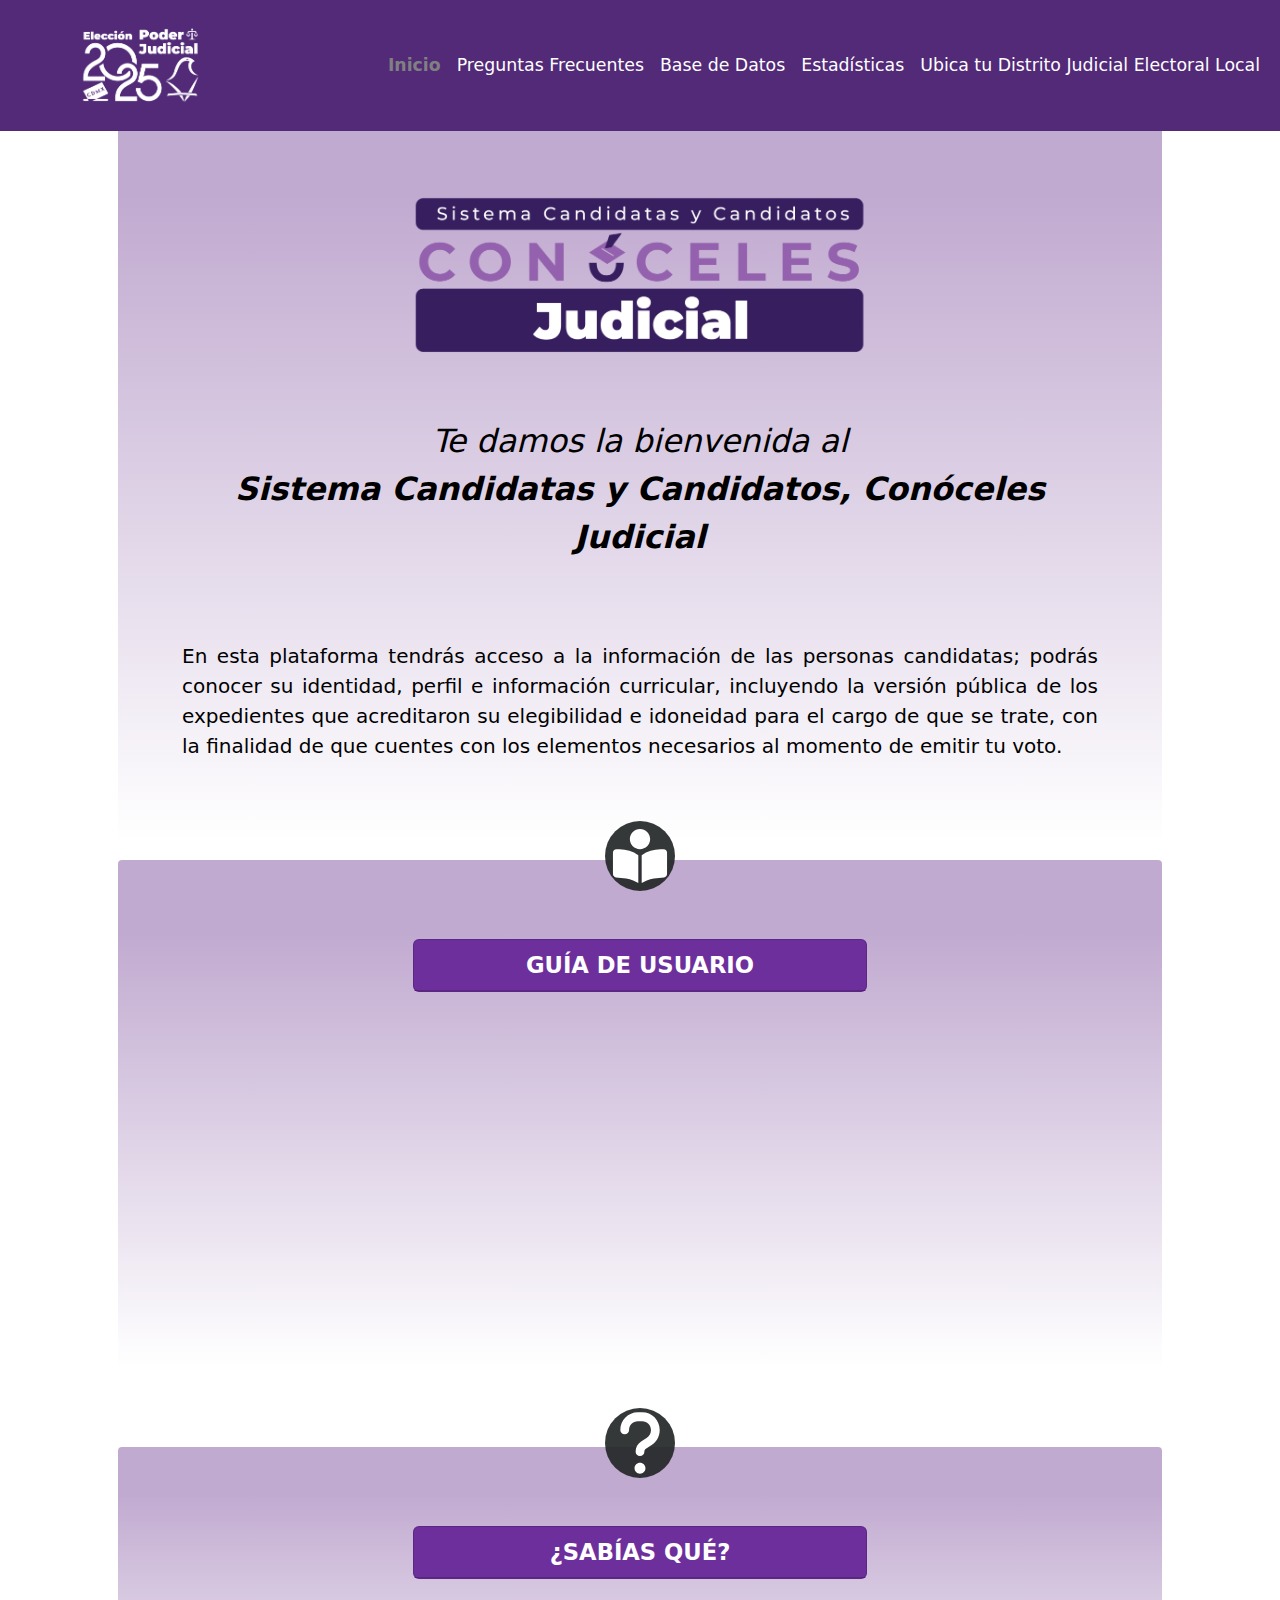
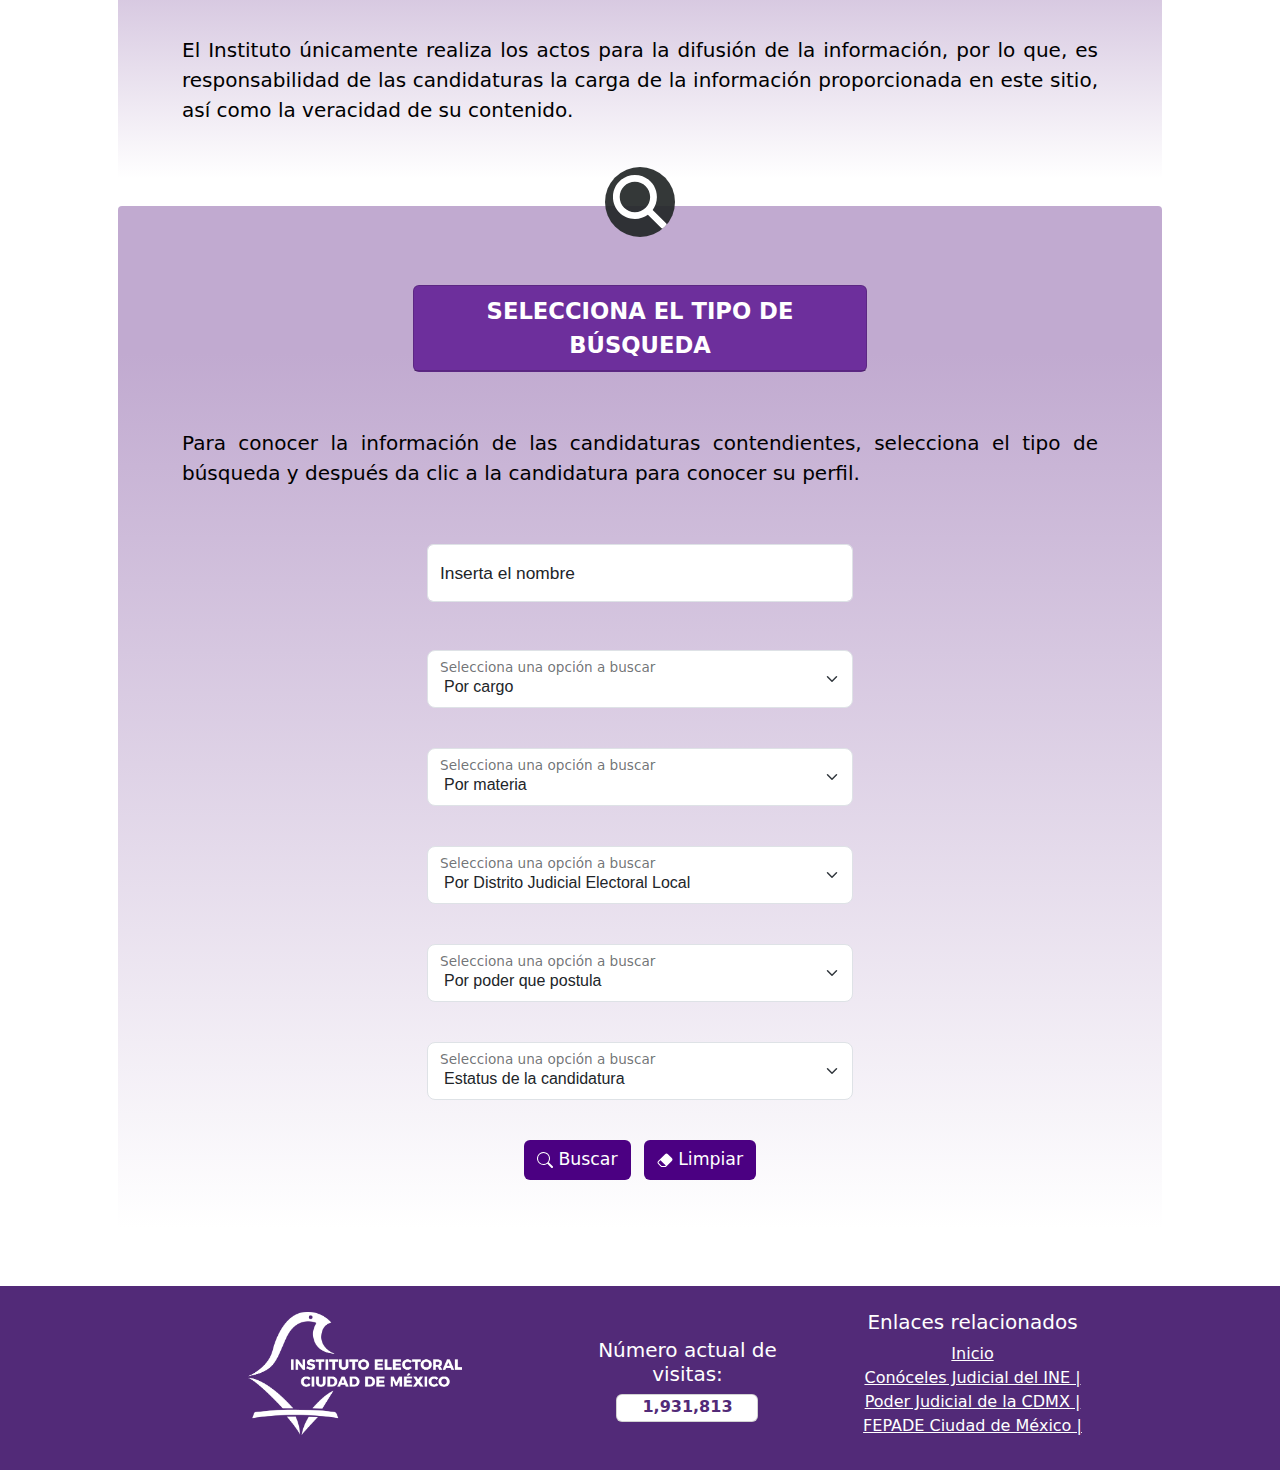
<file: index.html>
<!DOCTYPE html>
<html lang="en">

<head>
    <meta charset="UTF-8">
    <meta name="viewport" content="width=device-width, initial-scale=1.0">
    <title>Conóceles - IECM dev</title>
    <!-- implementacion de bootstrap 5 -->
    <!-- Latest compiled and minified CSS -->
    <link href="assets/css/style.css" type="text/css" rel="stylesheet">
    <link href="https://cdn.jsdelivr.net/npm/bootstrap@5.3.3/dist/css/bootstrap.min.css" rel="stylesheet">
    <!-- Latest compiled JavaScript -->
    <script src="https://cdn.jsdelivr.net/npm/bootstrap@5.3.3/dist/js/bootstrap.bundle.min.js"></script>
</head>
<body>
    <nav class="navbar navbar-expand-lg fixed-top bg-iecm">
        <div class="container-fluid">
            <div class="mx-lg-5 jud-img">
                <img style="width: 100%;" src="./assets/img/pj1.png" alt="Logo">
            </div>
            <button class="navbar-toggler" type="button" data-bs-toggle="collapse" data-bs-target="#navbarNavAltMarkup"
                aria-controls="navbarNavAltMarkup" aria-expanded="false" aria-label="Toggle navigation">
                <span class="navbar-toggler-icon"></span>
            </button>
            <div class="collapse navbar-collapse justify-content-end" id="navbarNavAltMarkup">
                <div class="navbar-nav">
                    <a class="nav-link active" style="font-size: 13pt; color: gray;" aria-current="page" href="./index.html"
                        type="button"><b>Inicio</b></a>
                    <a class="nav-link" style="font-size: 13pt; color: white; pointer-events: none; cursor: not-allowed;"
                        href="#">Preguntas Frecuentes</a>
                    <a class="nav-link" style="font-size: 13pt; color: white; pointer-events: none; cursor: not-allowed;" href="#">Base
                        de
                        Datos</a>
                    <a class="nav-link" style="font-size: 13pt; color: white; pointer-events: none; cursor: not-allowed;"
                        href="#">Estadísticas</a>
                    <a class="nav-link" style="font-size: 13pt; color: white; pointer-events: none; cursor: not-allowed;" href="#">Ubica
                        tu Distrito Judicial Electoral Local</a>
                </div>
            </div>
        </div>
    </nav>
    <!--Home-->
    <div class="row">
        <!--Imagen de la eleccion-->
        <div class="col-sm-12 py-5" style="margin-top: 3%;">
            <div class="container px-lg-5">
                <div class="p-4 p-lg-3 rounded-1 text-center bgimg card-iecm" style="margin-bottom: -140px;"
                    id="nav-tab" role="tablist">
                    <div class="m-4 m-lg-5">
                        <br>
                        <img style="width: 50%;" src="./assets/img/conoceles_judicial.png">
                        <br><br>
                        <p class="mt-3" style="text-align: center; color: black; font-size: 24pt;"><em>Te damos la
                                bienvenida al <br>
                                <b>Sistema Candidatas y Candidatos, Conóceles Judicial</b></em>
                        </p>
                        <br><br>
                        <p class="fs-5 mt-3" style="text-align: justify; color: black;">En esta plataforma tendrás
                            acceso a la información de las personas candidatas;
                            podrás conocer su identidad, perfil e información curricular, incluyendo la versión
                            pública de los expedientes que acreditaron su elegibilidad e idoneidad para el cargo
                            de que se trate, con la finalidad de que cuentes con los elementos necesarios al
                            momento de emitir tu voto.</p>
                        <br>
                    </div>
                </div>
            </div>
        </div>
        <!--/Imgen de la eleccion-->
        <!--Guía de usuario-->
        <div class="col-sm-12 py-5" style="margin-top: 3%;">
            <div class="container px-lg-5">
                <div class="p-4 p-lg-3 rounded-1 text-center bgimg card-iecm" id="nav-tab" role="tablist">
                    <!--icon de libro-->
                    <div style="margin-top: -55px;">
                        <img src="./assets/icon/book1.svg" class="icon-circle">
                    </div>
                    <div class="m-4 m-lg-5">
                        <div class="row g-2">
                            <div class="col-sm-3"></div>
                            <div class="col-sm-6">
                                <div class="card text-white mb-3" style="background-color: #7030A0;">
                                    <p class="card-header" style="font-size: 17pt;"><b>GUÍA DE USUARIO</b></p>
                                </div>
                            </div>
                            <div class="col-sm-3"></div>
                            <div class="col-sm-3"></div>
                            <div class="col-sm-6">
                                <br><br>
                                <div class="video-container video-guide">
                                    <iframe width="560" height="315" src="https://www.youtube.com/embed/DjWLHgrCxSo"
                                        frameborder="0"
                                        allow="accelerometer; autoplay; clipboard-write; encrypted-media; gyroscope; picture-in-picture"
                                        allowfullscreen
                                        style="position: absolute; top: 0; left: 0; width: 100%; height: 100%;"></iframe>
                                </div>
                            </div>
                        </div>
                    </div>
                </div>
            </div>
        </div>
    </div>
    <!--/Guía de usuario-->

    <!--¿SABIAS QUE?-->
    <div class="col-sm-12 py-5" style="margin-top: 3%;">
        <div class="container px-lg-5">
            <div class="p-4 p-lg-3 rounded-1 text-center bgimg card-iecm" id="nav-tab" role="tablist">
                <!--icon de ?-->
                <div style="margin-top: -55px;">
                    <img src="./assets/icon/question1.svg" class="icon-circle">
                </div>
                <div class="m-4 m-lg-5">
                    <div class="row g-2">
                        <div class="col-sm-3"></div>
                        <div class="col-sm-6">
                            <div class="card text-white mb-3" style="background-color: #7030A0;">
                                <p class="card-header" style="font-size: 17pt;"><b>¿SABÍAS QUÉ?</b></p>
                            </div>
                        </div>
                    </div>
                    <br>
                    <p class="fs-5 mt-3" style="text-align: justify; color: black;">El Instituto únicamente realiza
                        los actos para la difusión de la información, por lo que, es responsabilidad de las
                        candidaturas la carga de la información proporcionada en este sitio, así como la veracidad
                        de su contenido.</p>
                </div>
            </div>
        </div>
        <!--/¿SABIAS QUE?-->
        <!--Selecciona el tipo de búsqueda-->
        <div class="col-sm-12 py-5" style="margin-top: 3%;">
            <div class="container px-lg-5">
                <div class="p-4 p-lg-3 rounded-1 text-center bgimg card-iecm" id="nav-tab" role="tablist">
                    <!--icon de buscar-->
                    <div style="margin-top: -55px;">
                        <img src="./assets/icon/magnifying1.svg" class="icon-circle">
                    </div>
                    <div class="m-4 m-lg-5">
                        <div class="row g-2">
                            <div class="col-sm-3"></div>
                            <div class="col-sm-6">
                                <div class="card text-white mb-3" style="background-color: #7030A0;">
                                    <p class="card-header" style="font-size: 17pt;"><b>SELECCIONA EL TIPO DE BÚSQUEDA</b></p>
                                </div>
                            </div>
                        </div>
                        <br>
                        <p class="fs-5 mt-3" style="text-align: justify; color: black;">Para conocer la información
                            de las candidaturas contendientes,
                            selecciona el tipo de búsqueda y después da clic a la candidatura
                            para conocer su perfil.</p>
                        <br>
                        <!--FORMULARIO-->
                        <div class="container text-center col-sm-6 p-3">
                            <div class="form">
                                <div class="form-floating w-10">
                                    <input type="text" class="form-control" name="xname" id="xname" placeholder="">
                                    <label for="xname" style="font-size: 13pt; font-family: sans-serif;">Inserta el
                                        nombre</label>
                                </div>
                                <br><br>
                                <div class="form-floating">
                                    <select class="form-select form-select-lg mb-3 h-auto" name="xcargo"
                                        id="floatingSelectGrid" aria-label=".form-select-lg Floating label select"
                                        placeholder="Selecciona una opción para buscar"
                                        style="font-size: 12pt; font-family: sans-serif;">
                                        <option selected disabled>Por cargo</option>
                                        <option value="Magistradas y Magistrados del Tribunal">Magistradas y
                                            Magistrados
                                            del Tribunal de Disciplina Judicial de la Ciudad de México</option>
                                        <option value="Magistradas y Magistrados del Poder Judicial">Magistradas
                                            y
                                            Magistrados del Poder Judicial de la Ciudad de México</option>
                                        <option value="Juezas y jueces del Poder Judicial">Juezas y jueces del
                                            Poder
                                            Judicial de la Ciudad de México</option>
                                    </select>
                                    <label for="floatingSelectGrid">Selecciona una opción a buscar</label>
                                </div>
                                <br>
                                <div class="form-floating">
                                    <select class="form-select form-select-lg mb-3 h-auto" name="xcargo" id="xcargo"
                                        aria-label=".form-select-lg example"
                                        placeholder="Selecciona una opción para buscar"
                                        style="font-size: 12pt; font-family: sans-serif;">
                                        <option selected disabled>Por materia</option><!--materia-->
                                        <option value="Civil">Civil</option>
                                        <option value="Penal">Penal</option>
                                        <option value="Ejecucion de Sanciones Penales">Ejecución de Sanciones
                                            Penales
                                        </option>
                                        <option value="Familiar">Familiar</option>
                                        <option value="Justicia para Adolescentes">Justicia para Adolescentes
                                        </option>
                                        <option value="Mixto Civil / Tutela de Derechos Humanos">Mixto Civil /
                                            Tutela de
                                            Derechos Humanos</option>
                                        <option value="Mixto Penal / Tutela de Derechos Humanos">Mixto Penal /
                                            Tutela de
                                            Derechos Humanos</option>
                                        <option value="Familiar Especializado en Adopción Nacional e Internacional">
                                            Familiar Especializado en Adopción Nacional e Internacional</option>
                                        <option value="Laboral">Laboral</option>
                                        <option value="Civil especializado en Extinción de Dominio">Civil
                                            especializado
                                            en Extinción de Dominio</option>
                                    </select>
                                    <label for="xcargo">Selecciona una opción a buscar</label>
                                </div>
                                <br>
                                <!--desplegar los distritos-->
                                <div class="form-floating">
                                    <select class="form-select form-select-lg mb-3 h-auto" name="xcargo" id="xcargo"
                                        aria-label=".form-select-lg example"
                                        placeholder="Selecciona una opción para buscar"
                                        style="font-size: 12pt; font-family: sans-serif;">
                                        <option selected disabled>Por Distrito Judicial Electoral Local</option>
                                        <option value="distrito01">...</option>
                                    </select>
                                    <label for="xcargo">Selecciona una opción a buscar</label>
                                </div>
                                <br>
                                <div class="form-floating">
                                    <select class="form-select form-select-lg mb-3 h-auto" name="xcargo" id="xcargo"
                                        aria-label=".form-select-lg example"
                                        placeholder="Selecciona una opción para buscar"
                                        style="font-size: 12pt; font-family: sans-serif;">
                                        <option selected disabled>Por poder que postula</option>
                                        <option value="Poder Ejecutivo">Poder Ejecutivo</option>
                                        <option value="Poder Legislativo">Poder Legislativo</option>
                                        <option value="Poder Judicial">Poder Judicial</option>
                                        <option value="Poder Ejecutivo-Poder Legislativo">Poder Ejecutivo – Poder
                                            Legislativo</option>
                                        <option value="Poder Ejecutivo-Poder Judicial">Poder Ejecutivo – Poder
                                            Judicial
                                        </option>
                                        <option value="Poder Legislativo-Poder Judicial">Poder Legislativo – Poder
                                            Judicial</option>
                                        <option value="Poder Ejecutivo-Poder Legislativo-Poder Judicial">Poder
                                            Ejecutivo
                                            – Poder Legislativo - Poder Judicial</option>
                                    </select>
                                    <label for="xcargo">Selecciona una opción a buscar</label>
                                </div>
                                <br>
                                <div class="form-floating">
                                    <select class="form-select form-select-lg mb-3 h-auto" name="xcargo" id="xcargo"
                                        aria-label=".form-select-lg example"
                                        placeholder="Selecciona una opción para buscar"
                                        style="font-size: 12pt; font-family: sans-serif;">
                                        <option selected disabled>Estatus de la candidatura</option>
                                        <option value="Se encuentra en funciones como persona juzgadora">Se
                                            encuentra en
                                            funciones como persona juzgadora</option>
                                        <option value="No se encuentra en funciones como persona juzgadora">No se
                                            encuentra en funciones como persona juzgadora</option>
                                    </select>
                                    <label for="xcargo">Selecciona una opción a buscar</label>
                                </div>
                                <br>
                                <a class="btn mx-1" href="./result.html"
                                    style="font-size: 13pt; background-color: #4b0082; color: white;">
                                    <svg xmlns="http://www.w3.org/2000/svg" width="16" height="16" fill="currentColor"
                                        class="bi bi-search" viewBox="0 0 16 16">
                                        <path
                                            d="M11.742 10.344a6.5 6.5 0 1 0-1.397 1.398h-.001q.044.06.098.115l3.85 3.85a1 1 0 0 0 1.415-1.414l-3.85-3.85a1 1 0 0 0-.115-.1zM12 6.5a5.5 5.5 0 1 1-11 0 5.5 5.5 0 0 1 11 0" />
                                    </svg>
                                    Buscar
                                </a>
                                <a class="btn mx-1" style="font-size: 13pt; background-color: #4b0082; color: white;">
                                    <svg xmlns="http://www.w3.org/2000/svg" width="16" height="16" fill="currentColor"
                                        class="bi bi-eraser-fill" viewBox="0 0 16 16">
                                        <path
                                            d="M8.086 2.207a2 2 0 0 1 2.828 0l3.879 3.879a2 2 0 0 1 0 2.828l-5.5 5.5A2 2 0 0 1 7.879 15H5.12a2 2 0 0 1-1.414-.586l-2.5-2.5a2 2 0 0 1 0-2.828zm.66 11.34L3.453 8.254 1.914 9.793a1 1 0 0 0 0 1.414l2.5 2.5a1 1 0 0 0 .707.293H7.88a1 1 0 0 0 .707-.293z" />
                                    </svg>
                                    Limpiar
                                </a>
                            </div>
                        </div>
                    </div>
                </div>
            </div>
        </div>
        <!--/Selecciona el tipo de búsqueda-->
    </div>
    <!--fin de Home-->
    <!--Footer-->
    <div class="container-fluid bg-iecm">
        <div class="container text-center">
            <div class="row">
                <div class="col-lg-1"></div>
                <div class="col-lg-4">
                    <br>
                    <img style="height: auto; width: 60%;" src="./assets/img/transparente.png">
                </div>
                <div class="col-lg-3 p-lg-5">
                    <div class="row g-1">
                        <div class="col-sm-12">
                            <p class="h5 mt-1" style="color: white;">
                                Número actual de visitas:
                            </p>
                            <div class="row">
                                <div class="col-sm-2"></div>
                                <div class=" card col-sm-8">
                                    <div style="margin-bottom: -14px;">
                                        <p style="color: #522A78"><b>1,931,813</b></p>
                                    </div>
                                </div>
                            </div>
                        </div>
                    </div>
                </div>
                <div class="col-lg-3">
                    <p class="h5 mt-4" style="color: white;">Enlaces relacionados</p>
                    <a href="https://www.iecm.mx/" target="_blank" class="link" style="color:white;">Inicio</a>
                    <br>
                    <a href="#" target="_blank" class="link" style="color: white;">Conóceles Judicial del INE |</a>
                    <br>
                    <a href="https://www.iecm.mx/www/sites/poder_judicial/" target="_blank" class="link"
                        style="color: white;">Poder Judicial de la CDMX |</a>
                    <br>
                    <a href="https://www.fgjcdmx.gob.mx/micrositios/fepade" target="_blank" class="link"
                        style="color:white;">FEPADE Ciudad de México |</a>
                    <br><br>
                </div>
            </div>
        </div>
    </div>
</body>

</html>
</file>
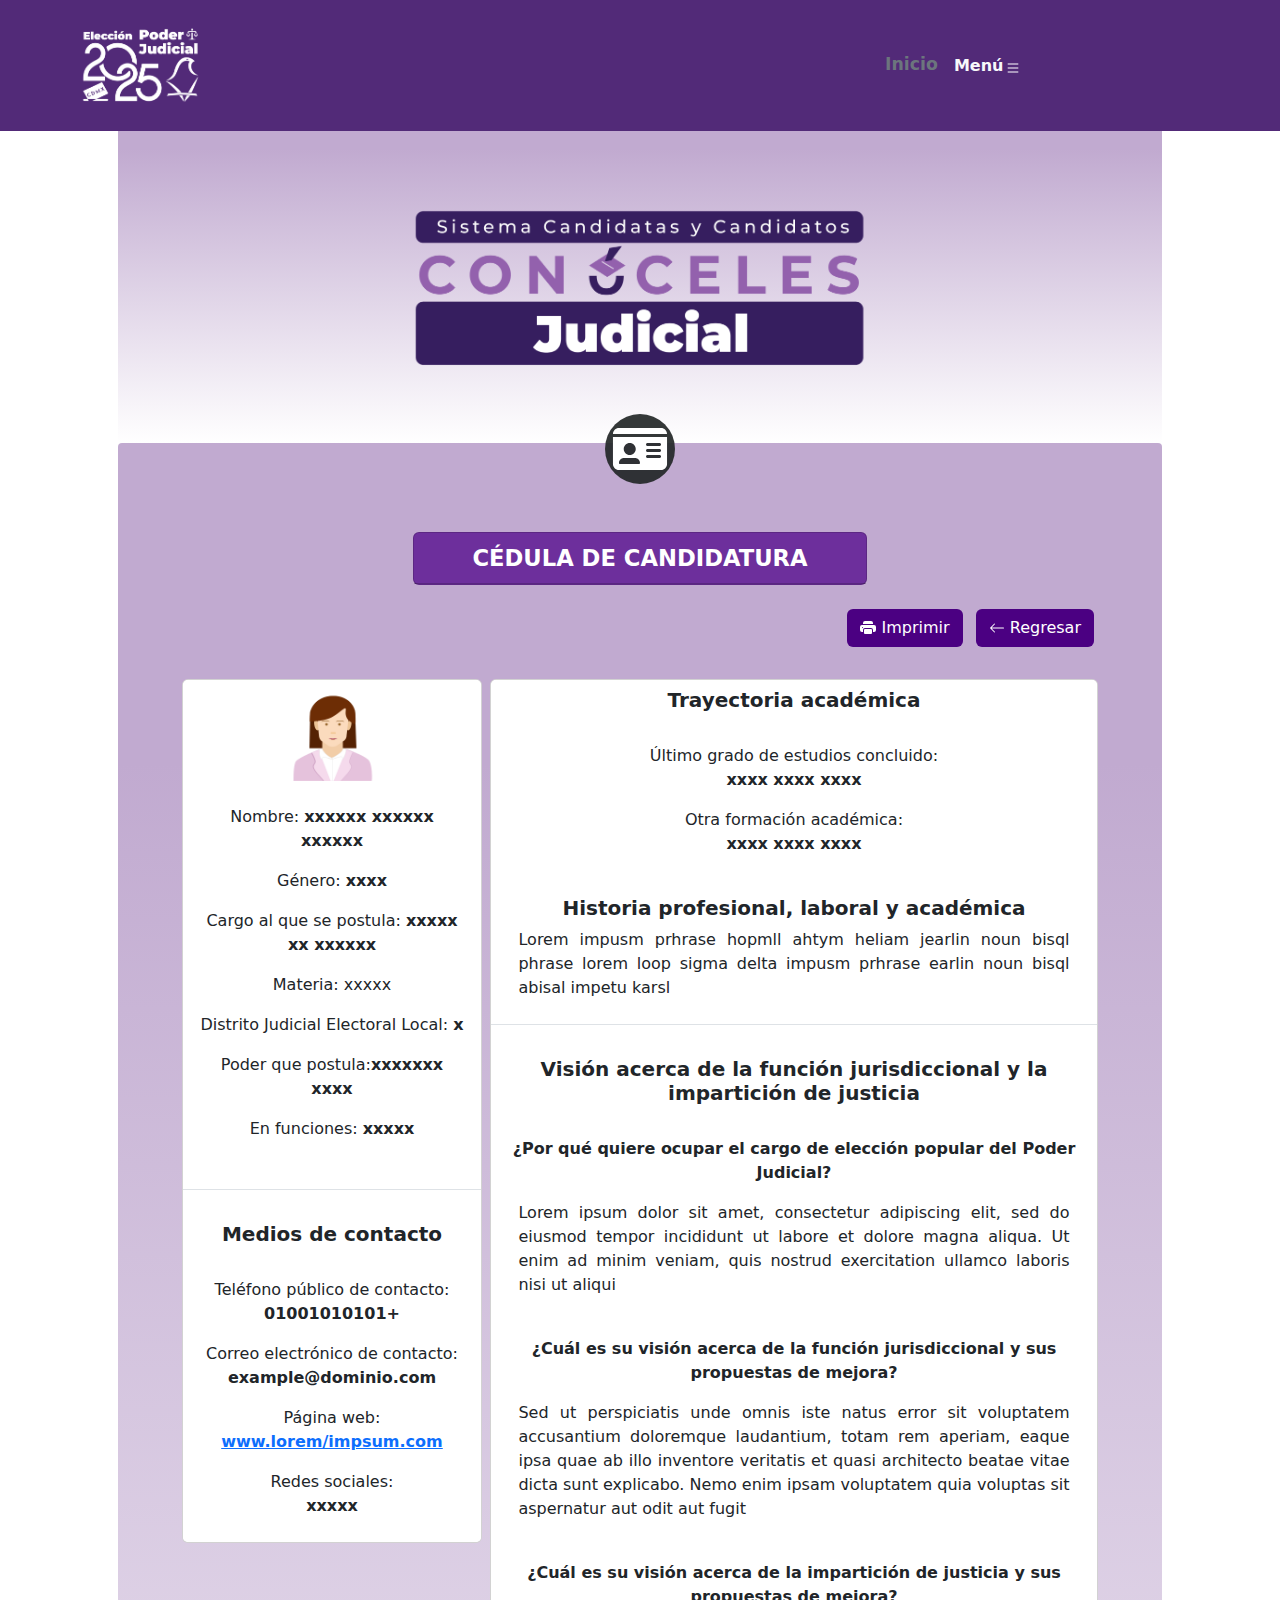
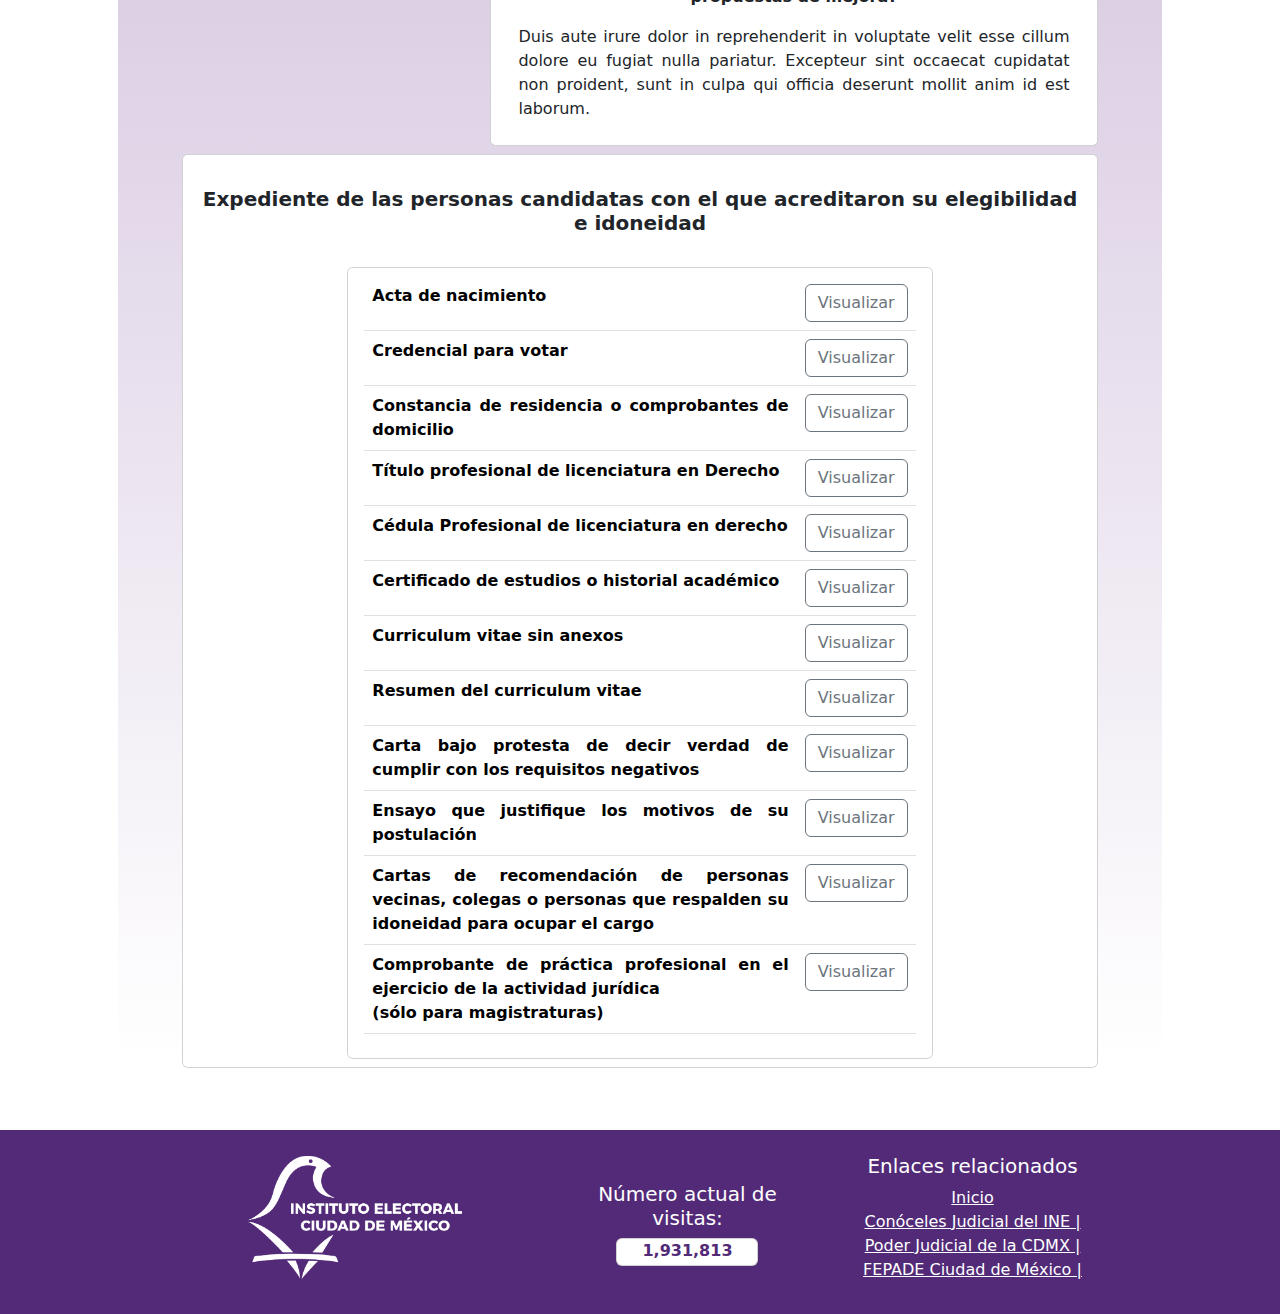
<file: cedula01.html>
<!DOCTYPE html>
<html lang="en">

<head>
    <meta charset="UTF-8">
    <meta name="viewport" content="width=device-width, initial-scale=1.0">
    <title>Cedula de candidatura - dev</title>
    <!-- implementacion de bootstrap 5 -->
    <!-- Latest compiled and minified CSS -->
    <link href="assets/css/style.css" type="text/css" rel="stylesheet">
    <link href="https://cdn.jsdelivr.net/npm/bootstrap@5.3.3/dist/css/bootstrap.min.css" rel="stylesheet">
    <!-- Latest compiled JavaScript -->
    <script src="https://cdn.jsdelivr.net/npm/bootstrap@5.3.3/dist/js/bootstrap.bundle.min.js"></script>
</head>
<body>
    <nav class="navbar navbar-expand-lg fixed-top bg-iecm">
        <div class="container-fluid">
            <div class="mx-lg-5 jud-img">
                <img style="width: 100%;" src="./assets/img/pj1.png" alt="Logo">
            </div>
            <div class="row g-1">
                <div class="col-sm-1">
                    <div class="d-flex w-100 justify-content-lg-end" style="text-align: end;">
                        <nav class="navbar navbar-expand-lg navbar-light bg-transparent">
                            <div class="container-fluid justify-content-end">
                                <button class="navbar-toggler" type="button" data-bs-toggle="collapse"
                                    data-bs-target="#navbarSupportedContent" aria-controls="navbarSupportedContent"
                                    aria-expanded="false" aria-label="Toggle navigation">
                                    <span class="navbar-toggler-icon"></span>
                                </button>
                                <div class="collapse navbar-collapse" id="navbarSupportedContent">
                                    <ul class="navbar-nav me-auto mb-2 mb-lg-0">
                                        <li class="nav-item">
                                            <a class="nav-link active text-secondary" style="font-size: 13pt; margin-top: -2px;"
                                                aria-current="page" href="./index.html"><b>Inicio</b></a>
                                        </li>
                                        <li class="nav-item">
                                        </li>
                                        <li class="nav-item dropdown">
                                            <a class="nav-link text-light d-flex align-items-center" href="#" id="navbarDropdown"
                                                role="button" data-bs-toggle="dropdown" aria-expanded="false">
                                                <b>Menú</b>
                                                <img style="margin-left: 2px; margin-top: 4px;" src="./assets/icon/list1.svg">
                                            </a>
                                            <ul class="dropdown-menu" aria-labelledby="navbarDropdown" style="background: rgb(157, 107, 190);">
                                                <li><a class="dropdown-item text-light disabled" href="#">Preguntas Frecuentes</a>
                                                </li>
                                                <li>
                                                    <hr class="dropdown-divider">
                                                </li>
                                                <li><a class="dropdown-item text-light disabled" href="#">Base de Datos</a></li>
                                                <li>
                                                    <hr class="dropdown-divider">
                                                </li>
                                                <li><a class="dropdown-item text-light disabled" href="#">Estadísticas</a></li>
                                                <li>
                                                    <hr class="dropdown-divider">
                                                </li>
                                                <li><a class="dropdown-item text-light disabled" href="#">Ubica tu
                                                        Distrito Judicial Electoral Local</a></li>
                                                <li>
                                                    <hr class="dropdown-divider">
                                                </li>
                                                <li><a class="dropdown-item text-light disabled" href="#">Ubica tu casilla</a></li>
                                                <li>
                                                    <hr class="dropdown-divider">
                                                </li>
                                                <li><a class="dropdown-item text-light disabled" href="#">Simulador de votación</a>
                                                </li>
                                            </ul>
                                        </li>
                                        <li class="nav-item">
                                            <a style="margin-left: 30px;"></a>
                                        </li>
                                    </ul>
                                </div>
                            </div>
                        </nav>
                    </div>
                </div>
                <div class="col-sm-6">
                </div>
            </div>
        </div>
    </nav>
    <!--Home-->
    <div class="row">
        <!--Imagen de la eleccion-->
        <div class="col-sm-12 py-5" style="margin-top: 4%;">
            <div class="container px-lg-5">
                <div class="p-4 p-lg-3 rounded-1 text-center bgimg card-iecm" style="margin-bottom: -120px;"
                    id="nav-tab" role="tablist">
                    <div class="m-4 m-lg-5">
                        <br>
                        <img style="width: 50%;" src="./assets/img/conoceles_judicial.png">
                    </div>
                </div>
            </div>
        </div>
        <!--/Imgen de la eleccion-->

        <!--Cedula candidatura-->
        <div class="col-sm-12 py-5" style="margin-top: 1%;">
            <div class="container px-lg-5">
                <div class="p-4 p-lg-3 rounded-1 text-center bgimg"
                    style="margin-bottom: -50px; background: rgb(193,170,208); background: linear-gradient(180deg, rgba(193,170,208,1) 14%, rgba(255,255,255,0.3337710084033614) 97%);"
                    id="nav-tab" role="tablist">
                    <!--Icon de resultado-->
                    <div style="margin-top: -45px;">
                        <img src="./assets/icon/id-card1.svg" class="icon-circle">
                    </div>
                    <div class="m-4 m-lg-5">
                        <div class="row g-2">
                            <!--Cedula de  candidatura-->
                            <div class="col-md-12">
                                <div class="form-floating"><!-- <div style="background:transparent;"> -->
                                    <div class="row g-2">
                                        <div class="col-sm-3"></div>
                                        <div class="col-sm-6">
                                            <div class="card text-white mb-3" style="background-color: #7030A0;">
                                                <p class="card-header" style="font-size: 17pt;"><b>CÉDULA DE
                                                        CANDIDATURA</b></p>
                                            </div>
                                        </div>
                                        <div class="col-sm-6"></div>
                                        <div class="col-sm-6" style="text-align: right;">
                                            <a class="btn mx-1" style="background-color: #4b0082; color: white;"
                                                href="#">
                                                <svg xmlns="http://www.w3.org/2000/svg" width="16" height="16"
                                                    fill="currentColor" class="bi bi-printer-fill" viewBox="0 0 16 16">
                                                    <path
                                                        d="M5 1a2 2 0 0 0-2 2v1h10V3a2 2 0 0 0-2-2zm6 8H5a1 1 0 0 0-1 1v3a1 1 0 0 0 1 1h6a1 1 0 0 0 1-1v-3a1 1 0 0 0-1-1" />
                                                    <path
                                                        d="M0 7a2 2 0 0 1 2-2h12a2 2 0 0 1 2 2v3a2 2 0 0 1-2 2h-1v-2a2 2 0 0 0-2-2H5a2 2 0 0 0-2 2v2H2a2 2 0 0 1-2-2zm2.5 1a.5.5 0 1 0 0-1 .5.5 0 0 0 0 1" />
                                                </svg>
                                                Imprimir
                                            </a>
                                            <a class="btn mx-1" style="background-color: #4b0082; color: white;"
                                                href="./result.html">
                                                <svg xmlns="http://www.w3.org/2000/svg" width="16" height="16"
                                                    fill="currentColor" class="bi bi-arrow-left" viewBox="0 0 16 16">
                                                    <path fill-rule="evenodd"
                                                        d="M15 8a.5.5 0 0 0-.5-.5H2.707l3.147-3.146a.5.5 0 1 0-.708-.708l-4 4a.5.5 0 0 0 0 .708l4 4a.5.5 0 0 0 .708-.708L2.707 8.5H14.5A.5.5 0 0 0 15 8" />
                                                </svg>
                                                Regresar
                                            </a>
                                            <br><br>
                                        </div>
                                    </div>
                                </div>
                            </div>
                            <!--Fin de cedula-->
                            <div class="col-md-4">
                                <div class="card form-floating">
                                    <ul class="list-group list-group-flush">
                                        <li class="list-group-item">
                                            <div class="col-sm-12">
                                                <img style="height: 35%; width: 35%;" src="./assets/img/CandidataAvtr.png">
                                            </div>
                                            <br>
                                            <p>Nombre: <b>xxxxxx xxxxxx xxxxxx</b></p>
                                            <p>Género: <b>xxxx</b></p>
                                            <p>Cargo al que se postula: <b>xxxxx xx xxxxxx</b></p>
                                            <p>Materia: xxxxx</p>
                                            <p>Distrito Judicial Electoral Local: <b>x</b></p>
                                            <p>Poder que postula:<b>xxxxxxx xxxx</b></p>
                                            <p>En funciones: <b>xxxxx</b></p>
                                            <br>
                                        </li>
                                        <li class="list-group-item">
                                            <br>
                                            <h5><b>Medios de contacto</b></h5>
                                            <br>
                                            <p>Teléfono público de contacto: <br><b>01001010101+</b></p>
                                            <p>Correo electrónico de contacto: <br><b>example@dominio.com</b></p>
                                            <p>Página web: <br><b><a href="">www.lorem/impsum.com</a></b></p>
                                            <p>Redes sociales: <br><b>xxxxx</b></p>
                                        </li>
                                    </ul>
                                </div>
                            </div>
                            <div class="col-md justify-content-center">
                                <div class="card form-floating">
                                    <!--List-->
                                    <ul class="list-group list-group-flush">
                                        <li class="list-group-item">
                                            <h5><b>Trayectoria académica</b></h5>
                                            <br>
                                            <p>Último grado de estudios concluido:<br><b>xxxx xxxx xxxx</b></p>
                                            <p>Otra formación académica:<br><b>xxxx xxxx xxxx</b></p>
                                            <br>
                                            <h5><b>Historia profesional, laboral y académica</b></h5>
                                            <p style="text-align: justify; margin-left: 2%; margin-right: 2%;">Lorem
                                                impusm prhrase hopmll ahtym heliam jearlin noun bisql
                                                phrase lorem loop sigma delta impusm prhrase earlin noun bisql
                                                abisal impetu karsl
                                            </p>
                                        </li>
                                        <li class="list-group-item">
                                            <br>
                                            <h5><b>Visión acerca de la función jurisdiccional y la impartición de
                                                    justicia</b></h5>
                                            <br>
                                            <p><b>¿Por qué quiere ocupar el cargo de elección popular del Poder
                                                    Judicial?</p></b>
                                            <p style="text-align: justify; margin-left: 2%; margin-right: 2%;">Lorem
                                                ipsum dolor sit amet, consectetur adipiscing elit, sed do eiusmod
                                                tempor incididunt ut labore et dolore magna aliqua. Ut enim ad minim
                                                veniam, quis nostrud exercitation ullamco laboris nisi ut aliqui</p>
                                            <br>
                                            <p><b>¿Cuál es su visión acerca de la función jurisdiccional y sus
                                                    propuestas de mejora?</p></b>
                                            <p style="text-align: justify; margin-left: 2%; margin-right: 2%;">Sed ut
                                                perspiciatis unde omnis iste natus error sit voluptatem
                                                accusantium doloremque laudantium, totam rem aperiam, eaque ipsa quae ab
                                                illo inventore veritatis et quasi architecto beatae vitae dicta sunt
                                                explicabo. Nemo enim ipsam voluptatem quia voluptas sit aspernatur aut
                                                odit aut fugit</p>
                                            <br>
                                            <p><b>¿Cuál es su visión acerca de la impartición de justicia y sus
                                                    propuestas de mejora?</p></b>
                                            <p style="text-align: justify; margin-left: 2%; margin-right: 2%;">Duis aute
                                                irure dolor in reprehenderit in voluptate velit esse cillum
                                                dolore eu fugiat nulla pariatur. Excepteur sint occaecat cupidatat non
                                                proident, sunt in culpa qui officia deserunt mollit anim id est laborum.
                                            </p>
                                        </li>
                                    </ul>
                                </div>
                            </div>
                            <div class="col-md-12">
                                <div class="card form-floating">
                                    <ul class="list-group list-group-flush">
                                        <li class="list-group-item">
                                            <br>
                                            <h5><b>Expediente de las personas candidatas con el que acreditaron su
                                                    elegibilidad e idoneidad</b></h5>
                                            <br>
                                            <div class="row g-2">
                                                <div class="col-md-2"></div>
                                                <div class="col-md-8">
                                                    <div class="card form-floating">
                                                        <ul class="list-group list-group-flush">
                                                            <li class="list-group-item">
                                                                <div class="table-responsive">
                                                                    <!--Table-->
                                                                    <table class="table">
                                                                        <tbody style="text-align: justify;">
                                                                            <tr>
                                                                                <th scope="row">Acta de nacimiento</th>
                                                                                <td><a class="btn btn-outline-secondary"
                                                                                        href="">Visualizar</a></td>
                                                                            </tr>
                                                                            <tr>
                                                                                <th scope="row">Credencial para votar
                                                                                </th>
                                                                                <td><a class="btn btn-outline-secondary"
                                                                                        href="">Visualizar</a></td>
                                                                            </tr>
                                                                            <tr>
                                                                                <th scope="row">Constancia de residencia
                                                                                    o
                                                                                    comprobantes de domicilio</th>
                                                                                <td><a class="btn btn-outline-secondary"
                                                                                        href="">Visualizar</a></td>
                                                                            </tr>
                                                                            <tr>
                                                                                <th scope="row">Título profesional de
                                                                                    licenciatura en Derecho</th>
                                                                                <td><a class="btn btn-outline-secondary"
                                                                                        href="">Visualizar</a></td>
                                                                            </tr>
                                                                            <tr>
                                                                                <th scope="row">Cédula Profesional de
                                                                                    licenciatura en derecho</th>
                                                                                <td><a class="btn btn-outline-secondary"
                                                                                        href="">Visualizar</a></td>
                                                                            </tr>
                                                                            <tr>
                                                                                <th scope="row">Certificado de estudios
                                                                                    o
                                                                                    historial académico</th>
                                                                                <td><a class="btn btn-outline-secondary"
                                                                                        href="">Visualizar</a></td>
                                                                            </tr>
                                                                            <tr>
                                                                                <th scope="row">Curriculum vitae sin
                                                                                    anexos
                                                                                </th>
                                                                                <td><a class="btn btn-outline-secondary"
                                                                                        href="">Visualizar</a></td>
                                                                            </tr>
                                                                            <tr>
                                                                                <th scope="row">Resumen del curriculum
                                                                                    vitae
                                                                                </th>
                                                                                <td><a class="btn btn-outline-secondary"
                                                                                        href="">Visualizar</a></td>
                                                                            </tr>
                                                                            <tr>
                                                                                <th scope="row">Carta bajo protesta de
                                                                                    decir
                                                                                    verdad de cumplir con los
                                                                                    requisitos negativos</th>
                                                                                <td><a class="btn btn-outline-secondary"
                                                                                        href="">Visualizar</a></td>
                                                                            </tr>
                                                                            <tr>
                                                                                <th scope="row">Ensayo que justifique
                                                                                    los
                                                                                    motivos de su postulación</th>
                                                                                <td><a class="btn btn-outline-secondary"
                                                                                        href="">Visualizar</a></td>
                                                                            </tr>
                                                                            <tr>
                                                                                <th scope="row">Cartas de recomendación
                                                                                    de
                                                                                    personas vecinas, colegas o
                                                                                    personas que respalden su idoneidad
                                                                                    para
                                                                                    ocupar el cargo</th>
                                                                                <td><a class="btn btn-outline-secondary"
                                                                                        href="">Visualizar</a></td>
                                                                            </tr>
                                                                            <tr>
                                                                                <th scope="row">Comprobante de práctica
                                                                                    profesional en el ejercicio
                                                                                    de la actividad jurídica <br> (sólo para magistraturas)
                                                                                </th>
                                                                                <td><a class="btn btn-outline-secondary"
                                                                                        href="">Visualizar</a></td>
                                                                            </tr>
                                                                        </tbody>
                                                                    </table>
                                                                    <!--Fin de Table-->
                                                                </div>
                                                            </li>
                                                        </ul>
                                                    </div>
                                                </div>
                                            </div>
                                        </li>
                                    </ul>
                                </div>
                            </div>
                            <!--Fin de CÉDULA DE CANDIDATURA-->
                        </div>
                    </div>
                </div>
            </div>
            <!--/Imgen de la eleccion-->
        </div>
        <!--fin de Cedula candidatura-->
        <!--Footer-->
        <div class="container-fluid bg-iecm">
            <div class="container text-center">
                <div class="row">
                    <div class="col-lg-1"></div>
                    <div class="col-lg-4">
                        <br>
                        <img style="height: auto; width: 60%;" src="./assets/img/transparente.png">
                    </div>
                    <div class="col-lg-3 p-lg-5">
                        <div class="row g-1">
                            <div class="col-sm-12">
                                <p class="h5 mt-1" style="color: white;">
                                    Número actual de visitas:
                                </p>
                                <div class="row">
                                    <div class="col-sm-2"></div>
                                    <div class=" card col-sm-8">
                                        <div style="margin-bottom: -14px;">
                                            <p style="color: #522A78"><b>1,931,813</b></p>
                                        </div>
                                    </div>
                                </div>
                            </div>
                        </div>
                    </div>
                    <div class="col-lg-3">
                        <p class="h5 mt-4" style="color: white;">Enlaces relacionados</p>
                        <a href="https://www.iecm.mx/" target="_blank" class="link" style="color:white;">Inicio</a>
                        <br>
                        <a href="#" target="_blank" class="link" style="color: white;">Conóceles Judicial del INE |</a>
                        <br>
                        <a href="https://www.iecm.mx/www/sites/poder_judicial/" target="_blank" class="link"
                            style="color: white;">Poder Judicial de la CDMX |</a>
                        <br>
                        <a href="https://www.fgjcdmx.gob.mx/micrositios/fepade" target="_blank" class="link"
                            style="color:white;">FEPADE Ciudad de México |</a>
                        <br><br>
                    </div>
                </div>
            </div>
        </div>
</body>

</html>
</file>
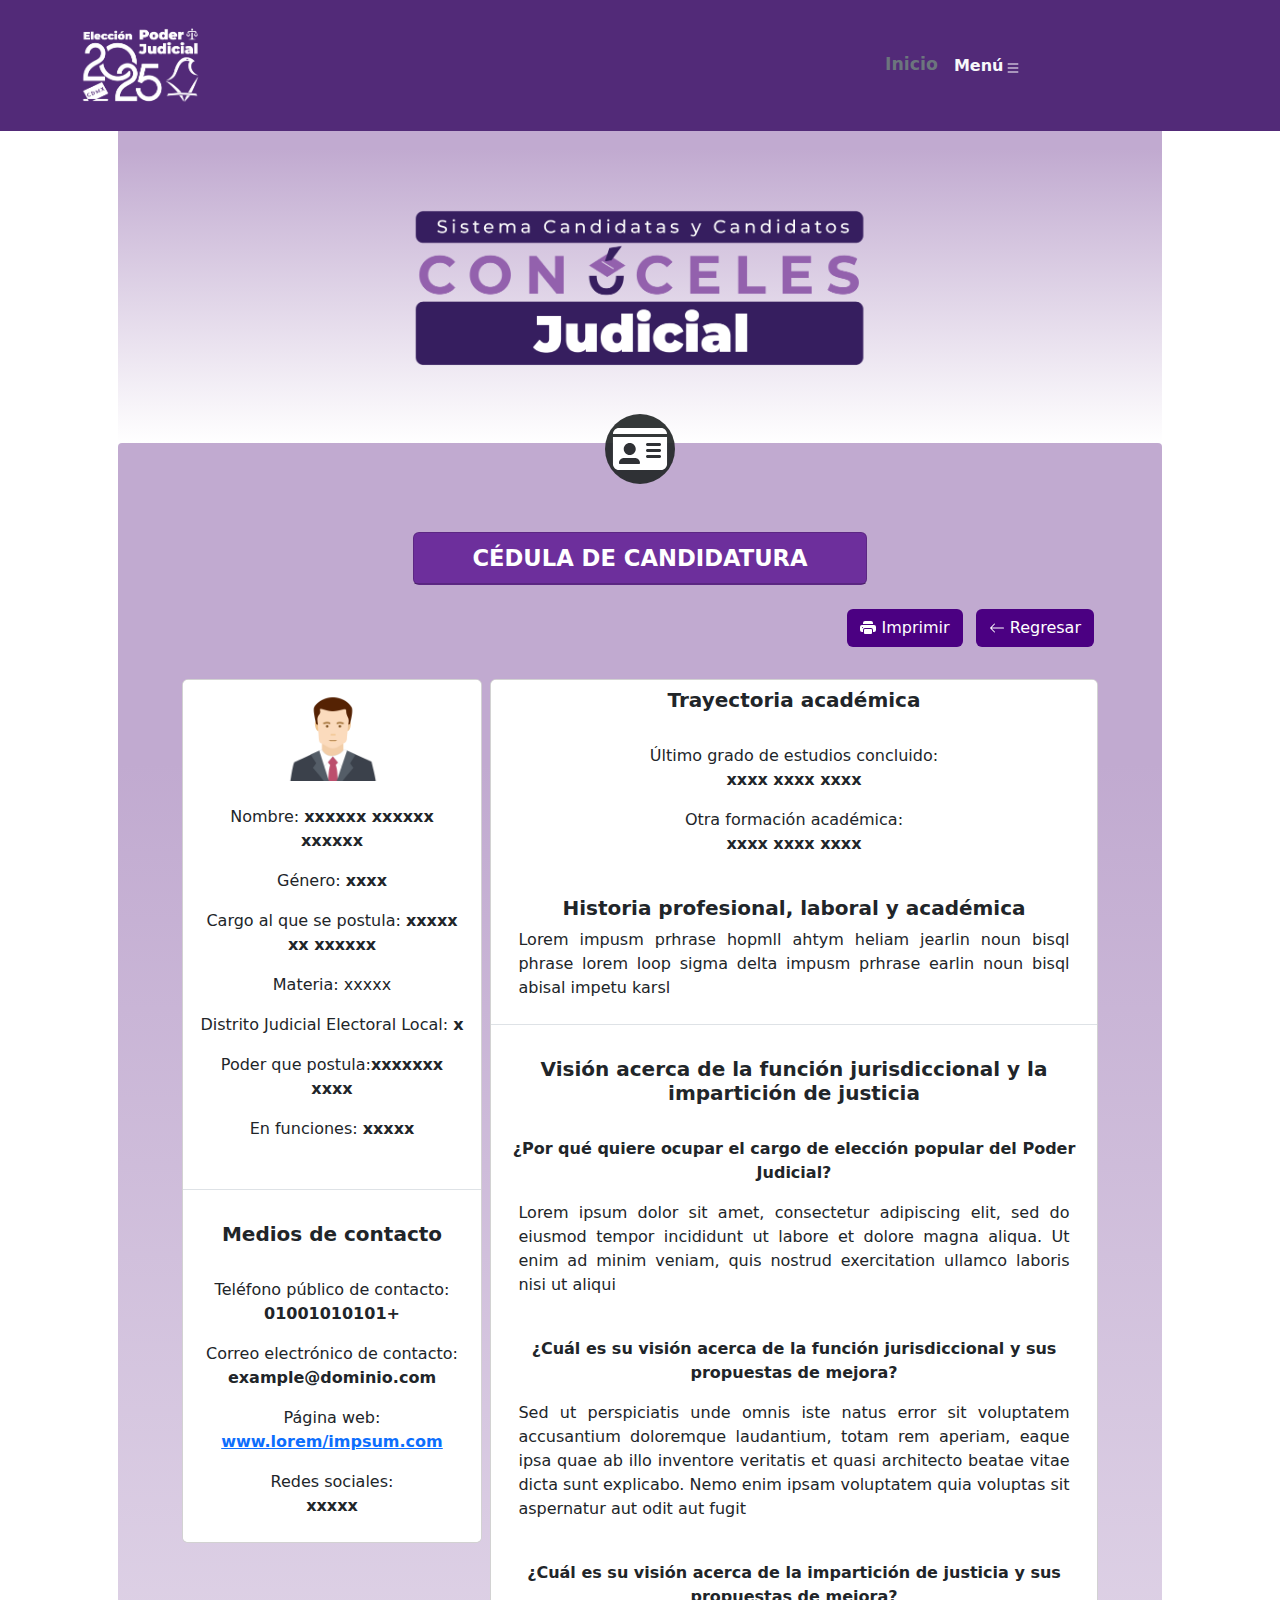
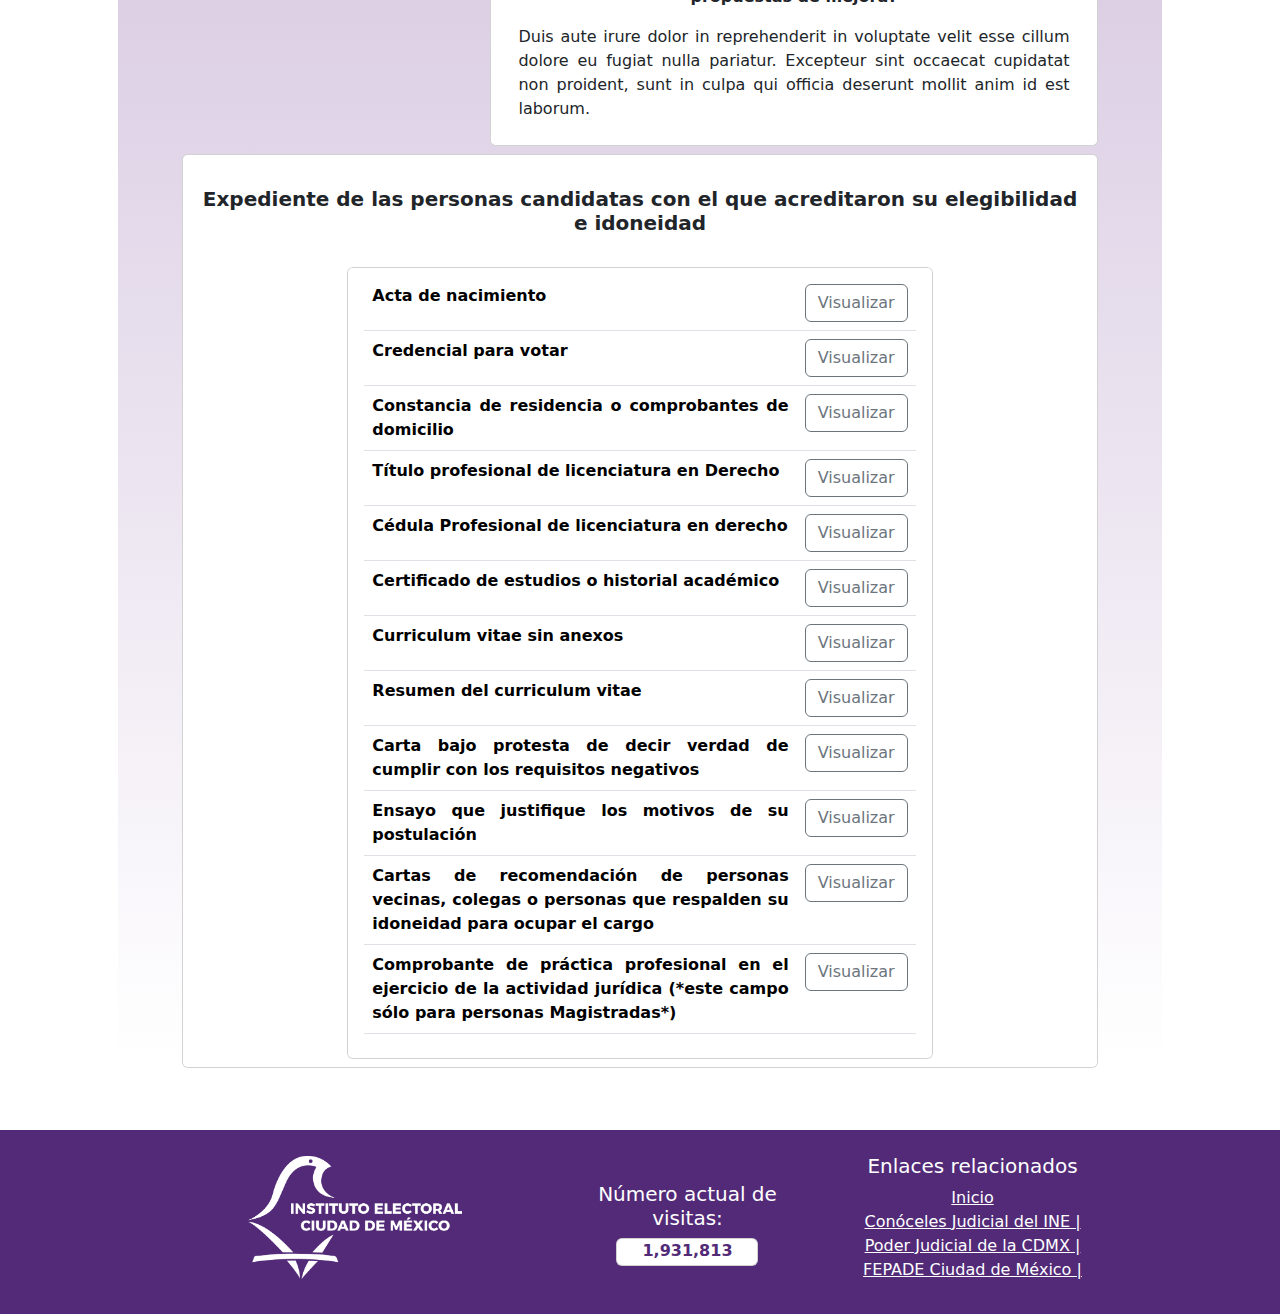
<file: cedula02.html>
<!DOCTYPE html>
<html lang="en">

<head>
    <meta charset="UTF-8">
    <meta name="viewport" content="width=device-width, initial-scale=1.0">
    <title>Cedula de candidatura - dev</title>
    <!-- implementacion de bootstrap 5 -->
    <!-- Latest compiled and minified CSS -->
    <link href="assets/css/style.css" type="text/css" rel="stylesheet">
    <link href="https://cdn.jsdelivr.net/npm/bootstrap@5.3.3/dist/css/bootstrap.min.css" rel="stylesheet">
    <!-- Latest compiled JavaScript -->
    <script src="https://cdn.jsdelivr.net/npm/bootstrap@5.3.3/dist/js/bootstrap.bundle.min.js"></script>
</head>

<body>
    <nav class="navbar navbar-expand-lg fixed-top bg-iecm">
        <div class="container-fluid">
            <div class="mx-lg-5 jud-img">
                <img style="width: 100%;" src="./assets/img/pj1.png" alt="Logo">
            </div>
            <div class="row g-1">
                <div class="col-sm-1">
                    <div class="d-flex w-100 justify-content-lg-end" style="text-align: end;">
                        <nav class="navbar navbar-expand-lg navbar-light bg-transparent">
                            <div class="container-fluid justify-content-end">
                                <button class="navbar-toggler" type="button" data-bs-toggle="collapse"
                                    data-bs-target="#navbarSupportedContent" aria-controls="navbarSupportedContent"
                                    aria-expanded="false" aria-label="Toggle navigation">
                                    <span class="navbar-toggler-icon"></span>
                                </button>
                                <div class="collapse navbar-collapse" id="navbarSupportedContent">
                                    <ul class="navbar-nav me-auto mb-2 mb-lg-0">
                                        <li class="nav-item">
                                            <a class="nav-link active text-secondary" style="font-size: 13pt; margin-top: -2px;"
                                                aria-current="page" href="./index.html"><b>Inicio</b></a>
                                        </li>
                                        <li class="nav-item">
                                        </li>
                                        <li class="nav-item dropdown">
                                            <a class="nav-link text-light d-flex align-items-center" href="#" id="navbarDropdown"
                                                role="button" data-bs-toggle="dropdown" aria-expanded="false">
                                                <b>Menú</b>
                                                <img style="margin-left: 2px; margin-top: 4px;" src="./assets/icon/list1.svg">
                                            </a>
                                            <ul class="dropdown-menu" aria-labelledby="navbarDropdown" style="background: rgb(157, 107, 190);">
                                                <li><a class="dropdown-item text-light disabled" href="#">Preguntas Frecuentes</a>
                                                </li>
                                                <li>
                                                    <hr class="dropdown-divider">
                                                </li>
                                                <li><a class="dropdown-item text-light disabled" href="#">Base de Datos</a></li>
                                                <li>
                                                    <hr class="dropdown-divider">
                                                </li>
                                                <li><a class="dropdown-item text-light disabled" href="#">Estadísticas</a></li>
                                                <li>
                                                    <hr class="dropdown-divider">
                                                </li>
                                                <li><a class="dropdown-item text-light disabled" href="#">Ubica tu
                                                        Distrito Judicial Electoral Local</a></li>
                                                <li>
                                                    <hr class="dropdown-divider">
                                                </li>
                                                <li><a class="dropdown-item text-light disabled" href="#">Ubica tu casilla</a></li>
                                                <li>
                                                    <hr class="dropdown-divider">
                                                </li>
                                                <li><a class="dropdown-item text-light disabled" href="#">Simulador de votación</a>
                                                </li>
                                            </ul>
                                        </li>
                                        <li class="nav-item">
                                            <a style="margin-left: 30px;"></a>
                                        </li>
                                    </ul>
                                </div>
                            </div>
                        </nav>
                    </div>
                </div>
                <div class="col-sm-6">
                </div>
            </div>
        </div>
    </nav>
    <!--Home-->
    <div class="row">
        <!--Imagen de la eleccion-->
        <div class="col-sm-12 py-5" style="margin-top: 4%;">
            <div class="container px-lg-5">
                <div class="p-4 p-lg-3 rounded-1 text-center bgimg card-iecm" style="margin-bottom: -120px;"
                    id="nav-tab" role="tablist">
                    <div class="m-4 m-lg-5">
                        <br>
                        <img style="width: 50%;" src="./assets/img/conoceles_judicial.png">
                    </div>
                </div>
            </div>
        </div>
        <!--/Imgen de la eleccion-->
        <!--Cedula candidatura-->
        <div class="col-sm-12 py-5" style="margin-top: 1%;">
            <div class="container px-lg-5">
                <div class="p-4 p-lg-3 rounded-1 text-center bgimg"
                    style="margin-bottom: -50px; background: rgb(193,170,208); background: linear-gradient(180deg, rgba(193,170,208,1) 14%, rgba(255,255,255,0.3337710084033614) 97%);"
                    id="nav-tab" role="tablist">
                    <!--Icon de resultado-->
                    <div style="margin-top: -45px;">
                        <img src="./assets/icon/id-card1.svg" class="icon-circle">
                    </div>
                    <div class="m-4 m-lg-5">
                        <div class="row g-2">
                            <!--Cedula de  candidatura-->
                            <div class="col-md-12">
                                <div class="form-floating">
                                    <div class="row g-2">
                                        <div class="col-sm-3"></div>
                                        <div class="col-sm-6">
                                            <div class="card text-white mb-3" style="background-color: #7030A0;">
                                                <p class="card-header" style="font-size: 17pt;"><b>CÉDULA DE
                                                        CANDIDATURA</b></p>
                                            </div>
                                        </div>
                                        <div class="col-sm-6"></div>
                                        <div class="col-sm-6" style="text-align: right;">
                                            <a class="btn mx-1" style="background-color: #4b0082; color: white;"
                                                href="javascript:void(0);" onclick="window.print();">
                                                <svg xmlns="http://www.w3.org/2000/svg" width="16" height="16"
                                                    fill="currentColor" class="bi bi-printer-fill" viewBox="0 0 16 16">
                                                    <path
                                                        d="M5 1a2 2 0 0 0-2 2v1h10V3a2 2 0 0 0-2-2zm6 8H5a1 1 0 0 0-1 1v3a1 1 0 0 0 1 1h6a1 1 0 0 0 1-1v-3a1 1 0 0 0-1-1" />
                                                    <path
                                                        d="M0 7a2 2 0 0 1 2-2h12a2 2 0 0 1 2 2v3a2 2 0 0 1-2 2h-1v-2a2 2 0 0 0-2-2H5a2 2 0 0 0-2 2v2H2a2 2 0 0 1-2-2zm2.5 1a.5.5 0 1 0 0-1 .5.5 0 0 0 0 1" />
                                                </svg>
                                                Imprimir
                                            </a>
                                            <a class="btn mx-1" style="background-color: #4b0082; color: white;"
                                                href="./result.html">
                                                <svg xmlns="http://www.w3.org/2000/svg" width="16" height="16"
                                                    fill="currentColor" class="bi bi-arrow-left" viewBox="0 0 16 16">
                                                    <path fill-rule="evenodd"
                                                        d="M15 8a.5.5 0 0 0-.5-.5H2.707l3.147-3.146a.5.5 0 1 0-.708-.708l-4 4a.5.5 0 0 0 0 .708l4 4a.5.5 0 0 0 .708-.708L2.707 8.5H14.5A.5.5 0 0 0 15 8" />
                                                </svg>
                                                Regresar
                                            </a>
                                            <br><br>
                                        </div>
                                    </div>
                                </div>
                            </div>
                            <!--Fin de cedula-->
                            <div class="col-md-4">
                                <div class="card form-floating">
                                    <ul class="list-group list-group-flush">
                                        <li class="list-group-item">
                                            <div class="col-sm-12">
                                                <img style="height: 35%; width: 35%;" src="./assets/img/CandidatoAvtr.png">
                                            </div>
                                            <br>
                                            <p>Nombre: <b>xxxxxx xxxxxx xxxxxx</b></p>
                                            <p>Género: <b>xxxx</b></p>
                                            <p>Cargo al que se postula: <b>xxxxx xx xxxxxx</b></p>
                                            <p>Materia: xxxxx</p>
                                            <p>Distrito Judicial Electoral Local: <b>x</b></p>
                                            <p>Poder que postula:<b>xxxxxxx xxxx</b></p>
                                            <p>En funciones: <b>xxxxx</b></p>
                                            <br>
                                        </li>
                                        <li class="list-group-item">
                                            <br>
                                            <h5><b>Medios de contacto</b></h5>
                                            <br>
                                            <p>Teléfono público de contacto: <br><b>01001010101+</b></p>
                                            <p>Correo electrónico de contacto: <br><b>example@dominio.com</b></p>
                                            <p>Página web: <br><b><a href="">www.lorem/impsum.com</a></b></p>
                                            <p>Redes sociales: <br><b>xxxxx</b></p>
                                        </li>
                                    </ul>
                                </div>
                            </div>
                            <div class="col-md justify-content-center">
                                <div class="card form-floating">
                                    <!--List-->
                                    <ul class="list-group list-group-flush">
                                        <li class="list-group-item">
                                            <h5><b>Trayectoria académica</b></h5>
                                            <br>
                                            <p>Último grado de estudios concluido:<br><b>xxxx xxxx xxxx</b></p>
                                            <p>Otra formación académica:<br><b>xxxx xxxx xxxx</b></p>
                                            <br>
                                            <h5><b>Historia profesional, laboral y académica</b></h5>
                                            <p style="text-align: justify; margin-left: 2%; margin-right: 2%;">Lorem
                                                impusm prhrase hopmll ahtym heliam jearlin noun bisql
                                                phrase lorem loop sigma delta impusm prhrase earlin noun bisql
                                                abisal impetu karsl
                                            </p>
                                        </li>
                                        <li class="list-group-item">
                                            <br>
                                            <h5><b>Visión acerca de la función jurisdiccional y la impartición de
                                                    justicia</b></h5>
                                            <br>
                                            <p><b>¿Por qué quiere ocupar el cargo de elección popular del Poder
                                                    Judicial?</p></b>
                                            <p style="text-align: justify; margin-left: 2%; margin-right: 2%;">Lorem
                                                ipsum dolor sit amet, consectetur adipiscing elit, sed do eiusmod
                                                tempor incididunt ut labore et dolore magna aliqua. Ut enim ad minim
                                                veniam, quis nostrud exercitation ullamco laboris nisi ut aliqui</p>
                                            <br>
                                            <p><b>¿Cuál es su visión acerca de la función jurisdiccional y sus
                                                    propuestas de mejora?</p></b>
                                            <p style="text-align: justify; margin-left: 2%; margin-right: 2%;">Sed ut
                                                perspiciatis unde omnis iste natus error sit voluptatem
                                                accusantium doloremque laudantium, totam rem aperiam, eaque ipsa quae ab
                                                illo inventore veritatis et quasi architecto beatae vitae dicta sunt
                                                explicabo. Nemo enim ipsam voluptatem quia voluptas sit aspernatur aut
                                                odit aut fugit</p>
                                            <br>
                                            <p><b>¿Cuál es su visión acerca de la impartición de justicia y sus
                                                    propuestas de mejora?</p></b>
                                            <p style="text-align: justify; margin-left: 2%; margin-right: 2%;">Duis aute
                                                irure dolor in reprehenderit in voluptate velit esse cillum
                                                dolore eu fugiat nulla pariatur. Excepteur sint occaecat cupidatat non
                                                proident, sunt in culpa qui officia deserunt mollit anim id est laborum.
                                            </p>
                                        </li>
                                    </ul>
                                </div>
                            </div>
                            <div class="col-md-12">
                                <div class="card form-floating">
                                    <ul class="list-group list-group-flush">
                                        <li class="list-group-item">
                                            <br>
                                            <h5><b>Expediente de las personas candidatas con el que acreditaron su
                                                    elegibilidad e idoneidad</b></h5>
                                            <br>
                                            <div class="row g-2">
                                                <div class="col-md-2"></div>
                                                <div class="col-md-8">
                                                    <div class="card form-floating">
                                                        <ul class="list-group list-group-flush">
                                                            <li class="list-group-item">
                                                                <div class="table-responsive">
                                                                    <!--Table-->
                                                                    <table class="table">
                                                                        <tbody style="text-align: justify;">
                                                                            <tr>
                                                                                <th scope="row">Acta de nacimiento</th>
                                                                                <td><a class="btn btn-outline-secondary"
                                                                                        href="">Visualizar</a></td>
                                                                            </tr>
                                                                            <tr>
                                                                                <th scope="row">Credencial para votar
                                                                                </th>
                                                                                <td><a class="btn btn-outline-secondary"
                                                                                        href="">Visualizar</a></td>
                                                                            </tr>
                                                                            <tr>
                                                                                <th scope="row">Constancia de residencia
                                                                                    o
                                                                                    comprobantes de domicilio</th>
                                                                                <td><a class="btn btn-outline-secondary"
                                                                                        href="">Visualizar</a></td>
                                                                            </tr>
                                                                            <tr>
                                                                                <th scope="row">Título profesional de
                                                                                    licenciatura en Derecho</th>
                                                                                <td><a class="btn btn-outline-secondary"
                                                                                        href="">Visualizar</a></td>
                                                                            </tr>
                                                                            <tr>
                                                                                <th scope="row">Cédula Profesional de
                                                                                    licenciatura en derecho</th>
                                                                                <td><a class="btn btn-outline-secondary"
                                                                                        href="">Visualizar</a></td>
                                                                            </tr>
                                                                            <tr>
                                                                                <th scope="row">Certificado de estudios
                                                                                    o
                                                                                    historial académico</th>
                                                                                <td><a class="btn btn-outline-secondary"
                                                                                        href="">Visualizar</a></td>
                                                                            </tr>
                                                                            <tr>
                                                                                <th scope="row">Curriculum vitae sin
                                                                                    anexos
                                                                                </th>
                                                                                <td><a class="btn btn-outline-secondary"
                                                                                        href="">Visualizar</a></td>
                                                                            </tr>
                                                                            <tr>
                                                                                <th scope="row">Resumen del curriculum
                                                                                    vitae
                                                                                </th>
                                                                                <td><a class="btn btn-outline-secondary"
                                                                                        href="">Visualizar</a></td>
                                                                            </tr>
                                                                            <tr>
                                                                                <th scope="row">Carta bajo protesta de
                                                                                    decir
                                                                                    verdad de cumplir con los
                                                                                    requisitos negativos</th>
                                                                                <td><a class="btn btn-outline-secondary"
                                                                                        href="">Visualizar</a></td>
                                                                            </tr>
                                                                            <tr>
                                                                                <th scope="row">Ensayo que justifique
                                                                                    los
                                                                                    motivos de su postulación</th>
                                                                                <td><a class="btn btn-outline-secondary"
                                                                                        href="">Visualizar</a></td>
                                                                            </tr>
                                                                            <tr>
                                                                                <th scope="row">Cartas de recomendación
                                                                                    de
                                                                                    personas vecinas, colegas o
                                                                                    personas que respalden su idoneidad
                                                                                    para
                                                                                    ocupar el cargo</th>
                                                                                <td><a class="btn btn-outline-secondary"
                                                                                        href="">Visualizar</a></td>
                                                                            </tr>
                                                                            <tr>
                                                                                <th scope="row">Comprobante de práctica
                                                                                    profesional en el ejercicio
                                                                                    de la actividad jurídica (*este
                                                                                    campo
                                                                                    sólo para personas Magistradas*)
                                                                                </th>
                                                                                <td><a class="btn btn-outline-secondary"
                                                                                        href="">Visualizar</a></td>
                                                                            </tr>
                                                                        </tbody>
                                                                    </table>
                                                                    <!--Fin de Table-->
                                                                </div>
                                                            </li>
                                                        </ul>
                                                    </div>
                                                </div>
                                            </div>
                                        </li>
                                    </ul>
                                </div>
                            </div>
                            <!--Fin de CÉDULA DE CANDIDATURA-->
                        </div>
                    </div>
                </div>
            </div>
            <!--/Imgen de la eleccion-->
        </div>
        <!--fin de Cedula candidatura-->
        <!--Footer-->
        <div class="container-fluid bg-iecm">
            <div class="container text-center">
                <div class="row">
                    <div class="col-lg-1"></div>
                    <div class="col-lg-4">
                        <br>
                        <img style="height: auto; width: 60%;" src="./assets/img/transparente.png">
                    </div>
                    <div class="col-lg-3 p-lg-5">
                        <div class="row g-1">
                            <div class="col-sm-12">
                                <p class="h5 mt-1" style="color: white;">
                                    Número actual de visitas:
                                </p>
                                <div class="row">
                                    <div class="col-sm-2"></div>
                                    <div class=" card col-sm-8">
                                        <div style="margin-bottom: -14px;">
                                            <p style="color: #522A78"><b>1,931,813</b></p>
                                        </div>
                                    </div>
                                </div>
                            </div>
                        </div>
                    </div>
                    <div class="col-lg-3">
                        <p class="h5 mt-4" style="color: white;">Enlaces relacionados</p>
                        <a href="https://www.iecm.mx/" target="_blank" class="link" style="color:white;">Inicio</a>
                        <br>
                        <a href="#" target="_blank" class="link" style="color: white;">Conóceles Judicial del INE |</a>
                        <br>
                        <a href="https://www.iecm.mx/www/sites/poder_judicial/" target="_blank" class="link"
                            style="color: white;">Poder Judicial de la CDMX |</a>
                        <br>
                        <a href="https://www.fgjcdmx.gob.mx/micrositios/fepade" target="_blank" class="link"
                            style="color:white;">FEPADE Ciudad de México |</a>
                        <br><br>
                    </div>
                </div>
            </div>
        </div>
</body>

</html>
</file>
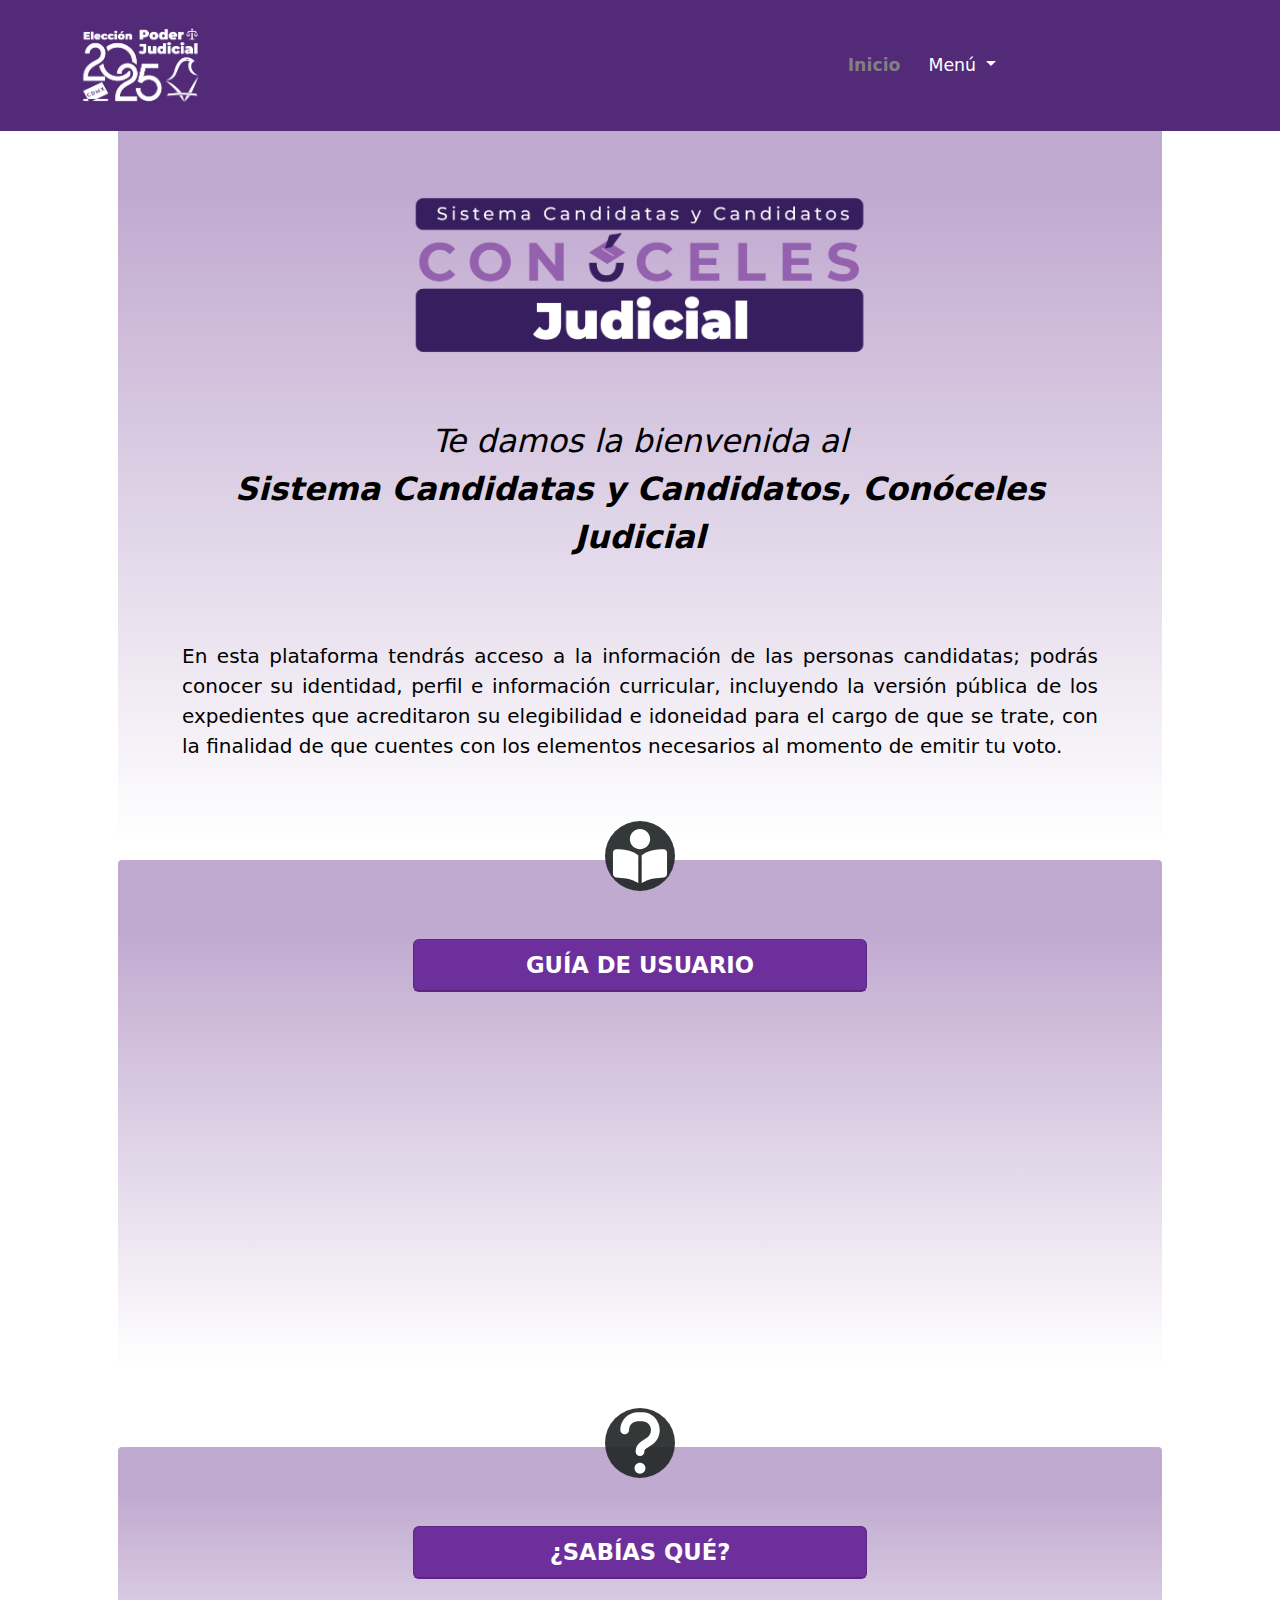
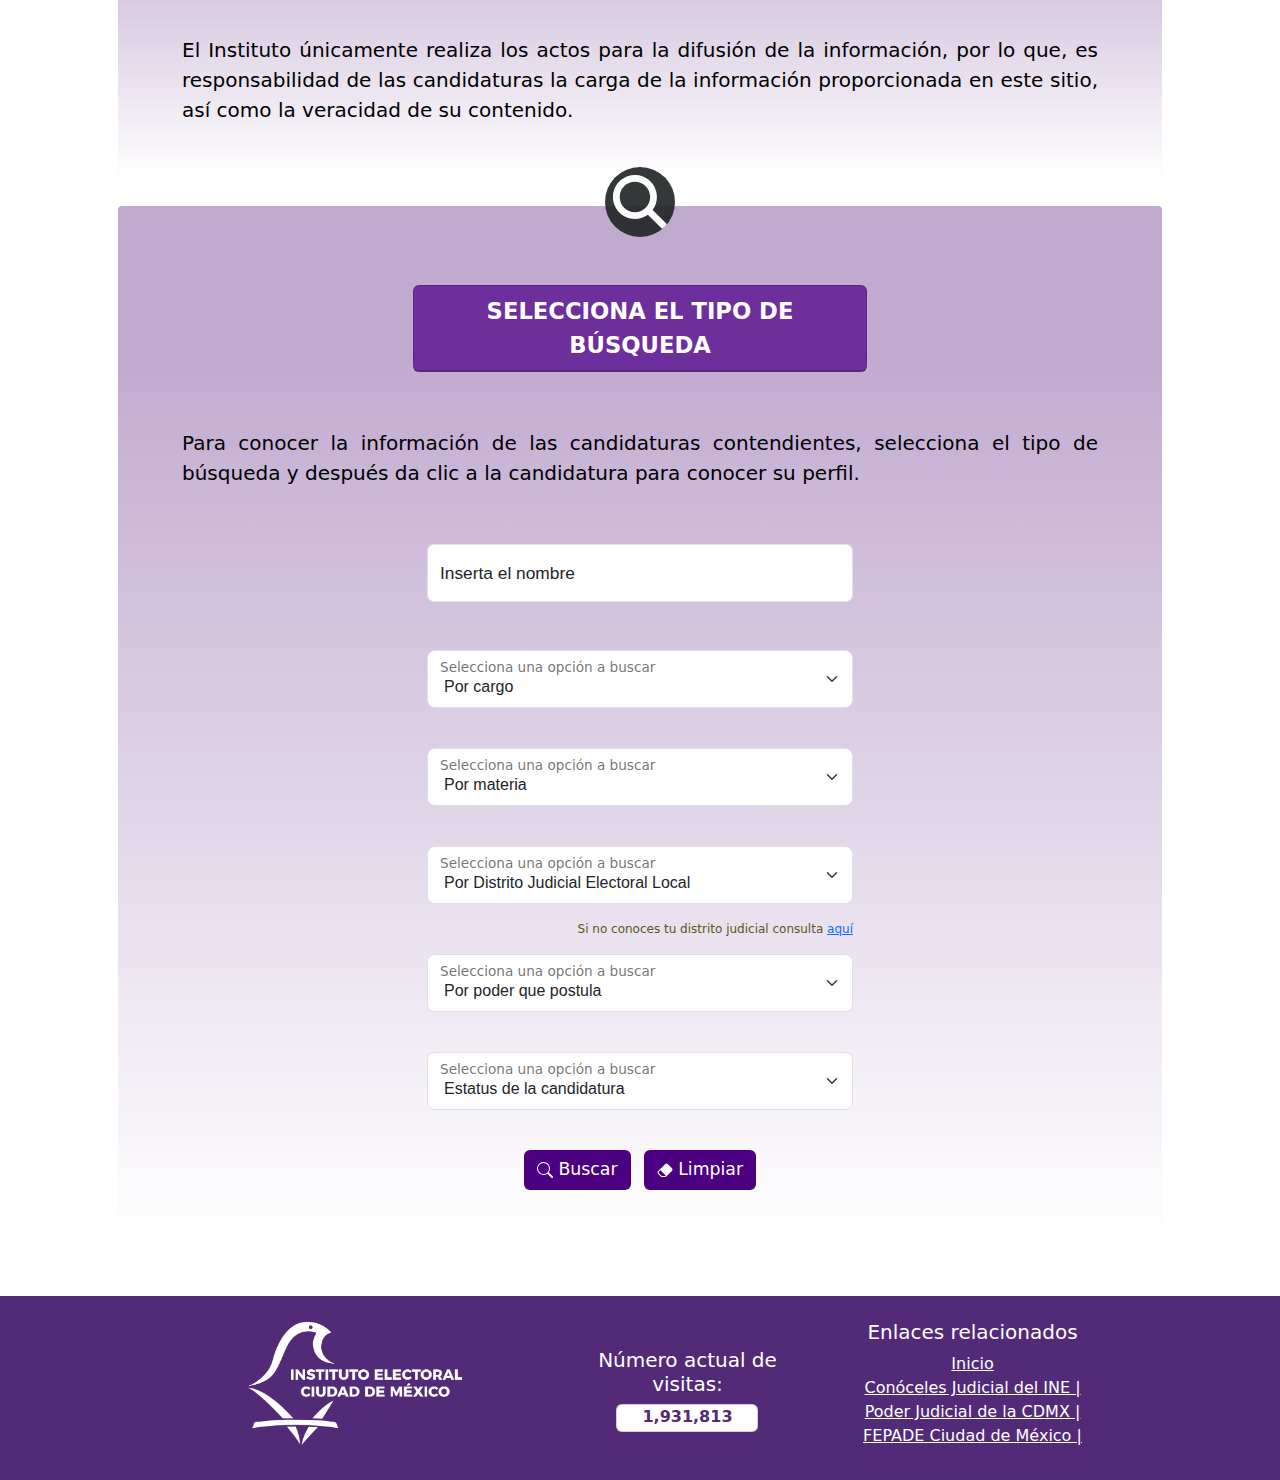
<file: indx.html>
<!DOCTYPE html>
<html lang="en">

<head>
    <meta charset="UTF-8">
    <meta name="viewport" content="width=device-width, initial-scale=1.0">
    <title>Conóceles - IECM dev</title>
    <!-- implementacion de bootstrap 5 -->
    <!-- Latest compiled and minified CSS -->
    <link href="assets/css/style.css" type="text/css" rel="stylesheet">
    <link href="https://cdn.jsdelivr.net/npm/bootstrap@5.3.3/dist/css/bootstrap.min.css" rel="stylesheet">
    <!-- Latest compiled JavaScript -->
    <script src="https://cdn.jsdelivr.net/npm/bootstrap@5.3.3/dist/js/bootstrap.bundle.min.js"></script>
</head>

<body>
    <nav class="navbar navbar-expand-lg fixed-top bg-iecm">
        <div class="container-fluid">
            <div class="mx-lg-5 jud-img">
                <img style="width: 100%;" src="./assets/img/pj1.png" alt="Logo">
            </div>
            <div class="row">
                <div class="d-flex w-100 justify-content-between" style="margin-right: 240px;">
                    <a class="nav-link active" style=" margin:20px ; font-size: 13pt; color: gray;" aria-current="page" href="./index.html" type="button"><b>Inicio</b></a>
                    <button class="navbar-toggler" type="button" data-bs-toggle="collapse" data-bs-target="#navbarNavAltMarkup"
                        aria-controls="navbarNavAltMarkup" aria-expanded="false" aria-label="Toggle navigation">
                        <span class="navbar-toggler-icon"></span>
                    </button>
                    <div class="collapse navbar-collapse" id="navbarNavAltMarkup">
                        <div class="navbar-nav">
                            <div class="nav-item dropdown">
                                <a class="dropdown-toggle nav-link" style="font-size: 13pt; color: white;" href="#" id="navbarDropdown" role="button" data-bs-toggle="dropdown" aria-expanded="false">
                                    Menú 
                                </a>
                                <ul class="dropdown-menu" aria-labelledby="navbarDropdown">
                                    <li><a class="dropdown-item" style="font-size: 13pt; color: black; pointer-events: none;" href="#">Preguntas Frecuentes</a></li>
                                    <li><a class="dropdown-item" style="font-size: 13pt; color: black; pointer-events: none;" href="#">Base de Datos</a></li>
                                    <li><a class="dropdown-item" style="font-size: 13pt; color: black; pointer-events: none;" href="#">Estadísticas</a></li>
                                    <li><a class="dropdown-item" style="font-size: 13pt; color: black; pointer-events: none;" href="#">Ubica tu Distrito Judicial Electoral Local</a></li>
                                    <li><a class="dropdown-item" style="font-size: 13pt; color: black; pointer-events: none;" href="#">Ubica tu casilla</a></li>
                                    <li><a class="dropdown-item" style="font-size: 13pt; color: black; pointer-events: none;" href="#">Simulador de votación</a></li>
                                </ul>
                            </div>
                        </div>
                    </div>
                </div>
                <div class="col-sm-10"></div>
            </div>
            
        </div>
    </nav>


    <!--Home-->
    <div class="row">
        <!--Imagen de la eleccion-->
        <div class="col-sm-12 py-5" style="margin-top: 3%;">
            <div class="container px-lg-5">
                <div class="p-4 p-lg-3 rounded-1 text-center bgimg card-iecm" style="margin-bottom: -140px;"
                    id="nav-tab" role="tablist">
                    <div class="m-4 m-lg-5">
                        <br>
                        <img style="width: 50%;" src="./assets/img/conoceles_judicial.png">
                        <br><br>
                        <p class="mt-3" style="text-align: center; color: black; font-size: 24pt;"><em>Te damos la
                                bienvenida al <br>
                                <b>Sistema Candidatas y Candidatos, Conóceles Judicial</b></em>
                        </p>
                        <br><br>
                        <p class="fs-5 mt-3" style="text-align: justify; color: black;">En esta plataforma tendrás
                            acceso a la información de las personas candidatas;
                            podrás conocer su identidad, perfil e información curricular, incluyendo la versión
                            pública de los expedientes que acreditaron su elegibilidad e idoneidad para el cargo
                            de que se trate, con la finalidad de que cuentes con los elementos necesarios al
                            momento de emitir tu voto.</p>
                        <br>
                    </div>
                </div>
            </div>
        </div>
        <!--/Imgen de la eleccion-->
        <!--Guía de usuario-->
        <div class="col-sm-12 py-5" style="margin-top: 3%;">
            <div class="container px-lg-5">
                <div class="p-4 p-lg-3 rounded-1 text-center bgimg card-iecm" id="nav-tab" role="tablist">
                    <!--icon de libro-->
                    <div style="margin-top: -55px;">
                        <img src="./assets/icon/book1.svg" class="icon-circle">
                    </div>
                    <div class="m-4 m-lg-5">
                        <div class="row g-2">
                            <div class="col-sm-3"></div>
                            <div class="col-sm-6">
                                <div class="card text-white mb-3" style="background-color: #7030A0;">
                                    <p class="card-header" style="font-size: 17pt;"><b>GUÍA DE USUARIO</b></p>
                                </div>
                            </div>
                            <div class="col-sm-3"></div>
                            <div class="col-sm-3"></div>
                            <div class="col-sm-6">
                                <br><br>
                                <div class="video-container video-guide">
                                    <iframe width="560" height="315" src="https://www.youtube.com/embed/DjWLHgrCxSo"
                                        frameborder="0"
                                        allow="accelerometer; autoplay; clipboard-write; encrypted-media; gyroscope; picture-in-picture"
                                        allowfullscreen
                                        style="position: absolute; top: 0; left: 0; width: 100%; height: 100%;"></iframe>
                                </div>
                            </div>
                        </div>
                    </div>
                </div>
            </div>
        </div>
    </div>
    <!--/Guía de usuario-->

    <!--¿SABIAS QUE?-->
    <div class="col-sm-12 py-5" style="margin-top: 3%;">
        <div class="container px-lg-5">
            <div class="p-4 p-lg-3 rounded-1 text-center bgimg card-iecm" id="nav-tab" role="tablist">
                <!--icon de ?-->
                <div style="margin-top: -55px;">
                    <img src="./assets/icon/question1.svg" class="icon-circle">
                </div>
                <div class="m-4 m-lg-5">
                    <div class="row g-2">
                        <div class="col-sm-3"></div>
                        <div class="col-sm-6">
                            <div class="card text-white mb-3" style="background-color: #7030A0;">
                                <p class="card-header" style="font-size: 17pt;"><b>¿SABÍAS QUÉ?</b></p>
                            </div>
                        </div>
                    </div>
                    <br>
                    <p class="fs-5 mt-3" style="text-align: justify; color: black;">El Instituto únicamente realiza
                        los actos para la difusión de la información, por lo que, es responsabilidad de las
                        candidaturas la carga de la información proporcionada en este sitio, así como la veracidad
                        de su contenido.</p>
                </div>
            </div>
        </div>
        <!--/¿SABIAS QUE?-->
        <!--Selecciona el tipo de búsqueda-->
        <div class="col-sm-12 py-5" style="margin-top: 3%;">
            <div class="container px-lg-5">
                <div class="p-4 p-lg-3 rounded-1 text-center bgimg card-iecm" id="nav-tab" role="tablist">
                    <!--icon de buscar-->
                    <div style="margin-top: -55px;">
                        <img src="./assets/icon/magnifying1.svg" class="icon-circle">
                    </div>
                    <div class="m-4 m-lg-5">
                        <div class="row g-2">
                            <div class="col-sm-3"></div>
                            <div class="col-sm-6">
                                <div class="card text-white mb-3" style="background-color: #7030A0;">
                                    <p class="card-header" style="font-size: 17pt;"><b>SELECCIONA EL TIPO DE
                                            BÚSQUEDA</b></p>
                                </div>
                            </div>
                        </div>
                        <br>
                        <p class="fs-5 mt-3" style="text-align: justify; color: black;">Para conocer la información
                            de las candidaturas contendientes,
                            selecciona el tipo de búsqueda y después da clic a la candidatura
                            para conocer su perfil.</p>
                        <br>
                        <!--FORMULARIO-->
                        <div class="container text-center col-sm-6 p-3">
                            <div class="form">
                                <div class="form-floating w-10">
                                    <input type="text" class="form-control" name="xname" id="xname" placeholder="">
                                    <label for="xname" style="font-size: 13pt; font-family: sans-serif;">Inserta el
                                        nombre</label>
                                </div>
                                <br><br>
                                <div class="form-floating">
                                    <select class="form-select form-select-lg mb-3 h-auto" name="xcargo"
                                        id="floatingSelectGrid" aria-label=".form-select-lg Floating label select"
                                        placeholder="Selecciona una opción para buscar"
                                        style="font-size: 12pt; font-family: sans-serif;">
                                        <option selected disabled>Por cargo</option>
                                        <option value="Magistradas y Magistrados del Tribunal">Magistradas y
                                            Magistrados
                                            del Tribunal de Disciplina Judicial de la Ciudad de México</option>
                                        <option value="Magistradas y Magistrados del Poder Judicial">Magistradas
                                            y
                                            Magistrados del Poder Judicial de la Ciudad de México</option>
                                        <option value="Juezas y jueces del Poder Judicial">Juezas y jueces del
                                            Poder
                                            Judicial de la Ciudad de México</option>
                                    </select>
                                    <label for="floatingSelectGrid">Selecciona una opción a buscar</label>
                                </div>
                                <br>
                                <div class="form-floating">
                                    <select class="form-select form-select-lg mb-3 h-auto" name="xcargo" id="xcargo"
                                        aria-label=".form-select-lg example"
                                        placeholder="Selecciona una opción para buscar"
                                        style="font-size: 12pt; font-family: sans-serif;">
                                        <option selected disabled>Por materia</option><!--materia-->
                                        <option value="Civil">Civil</option>
                                        <option value="Penal">Penal</option>
                                        <option value="Ejecucion de Sanciones Penales">Ejecución de Sanciones
                                            Penales
                                        </option>
                                        <option value="Familiar">Familiar</option>
                                        <option value="Justicia para Adolescentes">Justicia para Adolescentes
                                        </option>
                                        <option value="Mixto Civil / Tutela de Derechos Humanos">Mixto Civil /
                                            Tutela de
                                            Derechos Humanos</option>
                                        <option value="Mixto Penal / Tutela de Derechos Humanos">Mixto Penal /
                                            Tutela de
                                            Derechos Humanos</option>
                                        <option value="Familiar Especializado en Adopción Nacional e Internacional">
                                            Familiar Especializado en Adopción Nacional e Internacional</option>
                                        <option value="Laboral">Laboral</option>
                                        <option value="Civil especializado en Extinción de Dominio">Civil
                                            especializado
                                            en Extinción de Dominio</option>
                                    </select>
                                    <label for="xcargo">Selecciona una opción a buscar</label>
                                </div>
                                <br>
                                <!--desplegar los distritos-->
                                <div class="form-floating">
                                    <select class="form-select form-select-lg mb-3 h-auto" name="xcargo" id="xcargo"
                                        aria-label=".form-select-lg example"
                                        placeholder="Selecciona una opción para buscar"
                                        style="font-size: 12pt; font-family: sans-serif;">
                                        <option selected disabled>Por Distrito Judicial Electoral Local</option>
                                        <option value="distrito01">...</option>
                                    </select>
                                    <label for="xcargo">Selecciona una opción a buscar</label>
                                </div>
                                <p style="text-align: right; color:rgb(88, 88, 25); font-size: 9pt;">Si no conoces tu distrito judicial consulta <a href="https://www.ejemplo.com" target="_blank">aquí</a></p>
                                <div class="form-floating">
                                    <select class="form-select form-select-lg mb-3 h-auto" name="xcargo" id="xcargo"
                                        aria-label=".form-select-lg example"
                                        placeholder="Selecciona una opción para buscar"
                                        style="font-size: 12pt; font-family: sans-serif;">
                                        <option selected disabled>Por poder que postula</option>
                                        <option value="Poder Ejecutivo">Poder Ejecutivo</option>
                                        <option value="Poder Legislativo">Poder Legislativo</option>
                                        <option value="Poder Judicial">Poder Judicial</option>
                                        <option value="Poder Ejecutivo-Poder Legislativo">Poder Ejecutivo – Poder
                                            Legislativo</option>
                                        <option value="Poder Ejecutivo-Poder Judicial">Poder Ejecutivo – Poder
                                            Judicial
                                        </option>
                                        <option value="Poder Legislativo-Poder Judicial">Poder Legislativo – Poder
                                            Judicial</option>
                                        <option value="Poder Ejecutivo-Poder Legislativo-Poder Judicial">Poder
                                            Ejecutivo
                                            – Poder Legislativo - Poder Judicial</option>
                                    </select>
                                    <label for="xcargo">Selecciona una opción a buscar</label>
                                </div>
                                <br>
                                <div class="form-floating">
                                    <select class="form-select form-select-lg mb-3 h-auto" name="xcargo" id="xcargo"
                                        aria-label=".form-select-lg example"
                                        placeholder="Selecciona una opción para buscar"
                                        style="font-size: 12pt; font-family: sans-serif;">
                                        <option selected disabled>Estatus de la candidatura</option>
                                        <option value="Se encuentra en funciones como persona juzgadora">Se
                                            encuentra en
                                            funciones como persona juzgadora</option>
                                        <option value="No se encuentra en funciones como persona juzgadora">No se
                                            encuentra en funciones como persona juzgadora</option>
                                    </select>
                                    <label for="xcargo">Selecciona una opción a buscar</label>
                                </div>
                                <br>
                                <a class="btn mx-1" href="./result.html"
                                    style="font-size: 13pt; background-color: #4b0082; color: white;">
                                    <svg xmlns="http://www.w3.org/2000/svg" width="16" height="16" fill="currentColor"
                                        class="bi bi-search" viewBox="0 0 16 16">
                                        <path
                                            d="M11.742 10.344a6.5 6.5 0 1 0-1.397 1.398h-.001q.044.06.098.115l3.85 3.85a1 1 0 0 0 1.415-1.414l-3.85-3.85a1 1 0 0 0-.115-.1zM12 6.5a5.5 5.5 0 1 1-11 0 5.5 5.5 0 0 1 11 0" />
                                    </svg>
                                    Buscar
                                </a>
                                <a class="btn mx-1" style="font-size: 13pt; background-color: #4b0082; color: white;">
                                    <svg xmlns="http://www.w3.org/2000/svg" width="16" height="16" fill="currentColor"
                                        class="bi bi-eraser-fill" viewBox="0 0 16 16">
                                        <path
                                            d="M8.086 2.207a2 2 0 0 1 2.828 0l3.879 3.879a2 2 0 0 1 0 2.828l-5.5 5.5A2 2 0 0 1 7.879 15H5.12a2 2 0 0 1-1.414-.586l-2.5-2.5a2 2 0 0 1 0-2.828zm.66 11.34L3.453 8.254 1.914 9.793a1 1 0 0 0 0 1.414l2.5 2.5a1 1 0 0 0 .707.293H7.88a1 1 0 0 0 .707-.293z" />
                                    </svg>
                                    Limpiar
                                </a>
                            </div>
                        </div>
                    </div>
                </div>
            </div>
        </div>
        <!--/Selecciona el tipo de búsqueda-->
    </div>
    <!--fin de Home-->
    <!--Footer-->
    <div class="container-fluid bg-iecm">
        <div class="container text-center">
            <div class="row">
                <div class="col-lg-1"></div>
                <div class="col-lg-4">
                    <br>
                    <img style="height: auto; width: 60%;" src="./assets/img/transparente.png">
                </div>
                <div class="col-lg-3 p-lg-5">
                    <div class="row g-1">
                        <div class="col-sm-12">
                            <p class="h5 mt-1" style="color: white;">
                                Número actual de visitas:
                            </p>
                            <div class="row">
                                <div class="col-sm-2"></div>
                                <div class=" card col-sm-8">
                                    <div style="margin-bottom: -14px;">
                                        <p style="color: #522A78"><b>1,931,813</b></p>
                                    </div>
                                </div>
                            </div>
                        </div>
                    </div>
                </div>
                <div class="col-lg-3">
                    <p class="h5 mt-4" style="color: white;">Enlaces relacionados</p>
                    <a href="https://www.iecm.mx/" target="_blank" class="link" style="color:white;">Inicio</a>
                    <br>
                    <a href="#" target="_blank" class="link" style="color: white;">Conóceles Judicial del INE |</a>
                    <br>
                    <a href="https://www.iecm.mx/www/sites/poder_judicial/" target="_blank" class="link"
                        style="color: white;">Poder Judicial de la CDMX |</a>
                    <br>
                    <a href="https://www.fgjcdmx.gob.mx/micrositios/fepade" target="_blank" class="link"
                        style="color:white;">FEPADE Ciudad de México |</a>
                    <br><br>
                </div>
            </div>
        </div>
    </div>
</body>

</html>
</file>
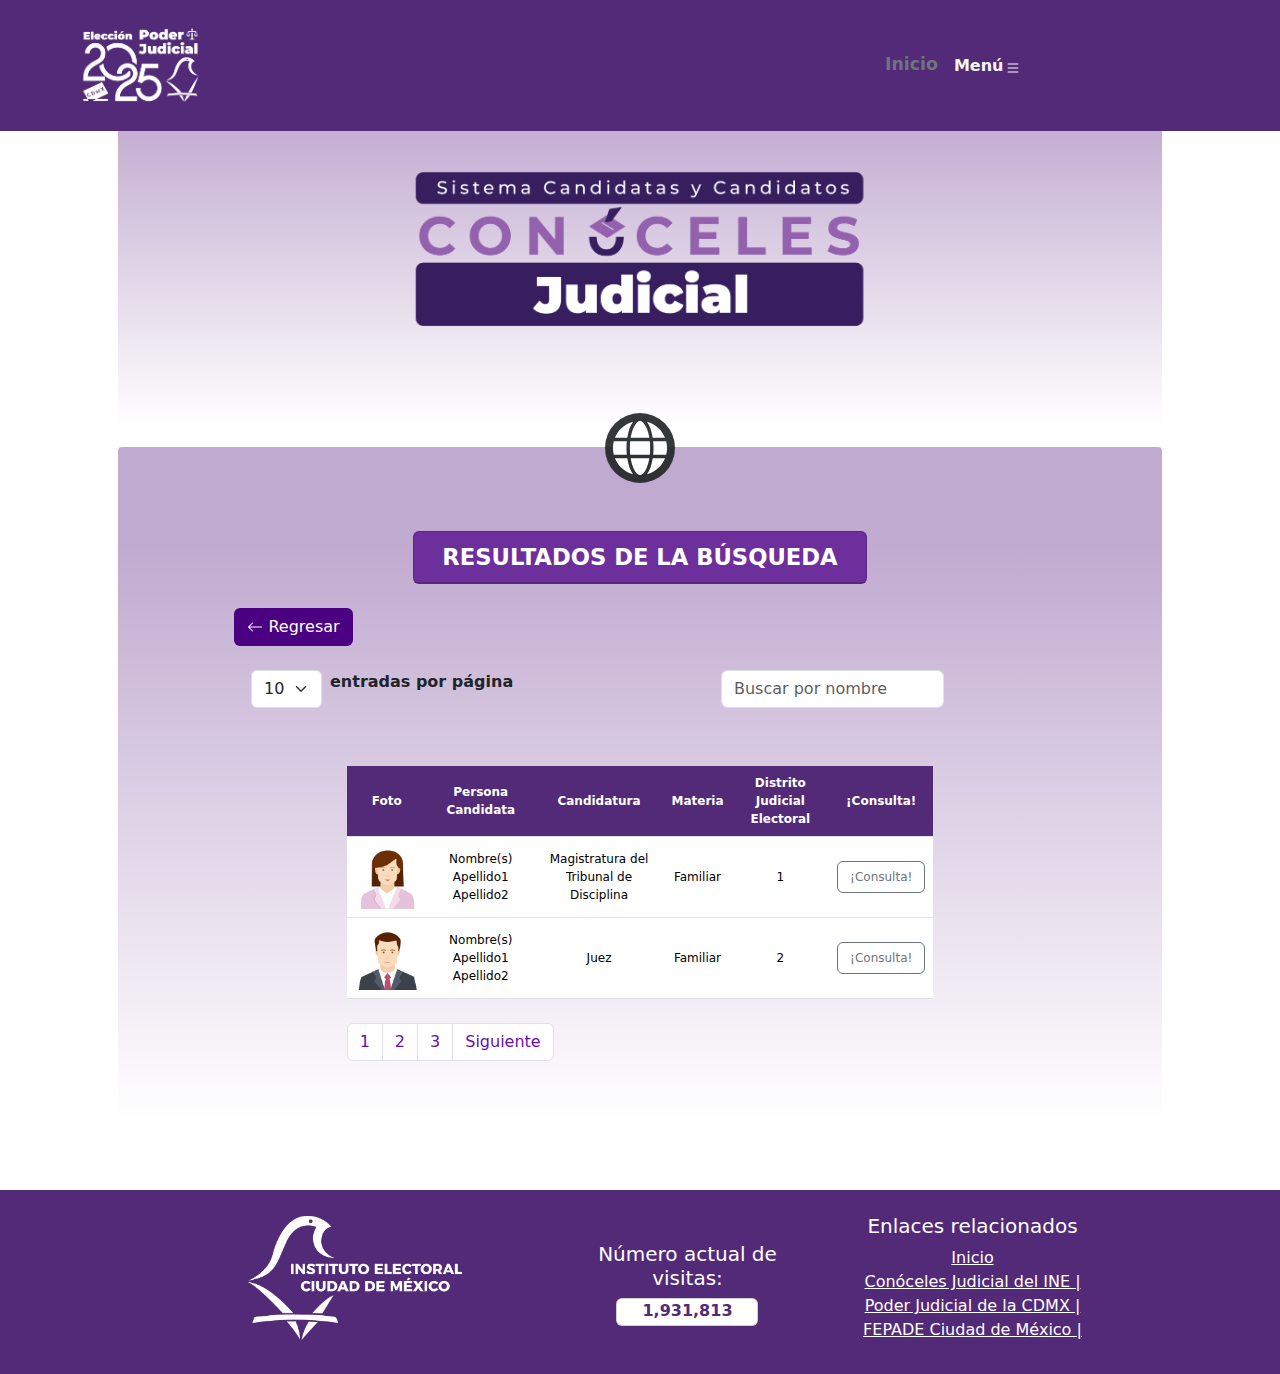
<file: result.html>
<!DOCTYPE html>
<html lang="en">

<head>
    <meta charset="UTF-8">
    <meta name="viewport" content="width=device-width, initial-scale=1.0">
    <title>Resultado de la consulta</title>
    <!-- implementacion de bootstrap 5 -->
    <!-- Latest compiled and minified CSS -->
    <link href="assets/css/style.css" type="text/css" rel="stylesheet">
    <link href="https://cdn.jsdelivr.net/npm/bootstrap@5.3.3/dist/css/bootstrap.min.css" rel="stylesheet">
    <!-- Latest compiled JavaScript -->
    <script src="https://cdn.jsdelivr.net/npm/bootstrap@5.3.3/dist/js/bootstrap.bundle.min.js"></script>
</head>

<body>
    <nav class="navbar navbar-expand-lg fixed-top bg-iecm">
        <div class="container-fluid">
            <div class="mx-lg-5 jud-img">
                <img style="width: 100%;" src="./assets/img/pj1.png" alt="Logo">
            </div>
            <div class="row g-1">
                <div class="col-sm-1">
                    <div class="d-flex w-100 justify-content-lg-end" style="text-align: end;">
                        <nav class="navbar navbar-expand-lg navbar-light bg-transparent">
                            <div class="container-fluid justify-content-end">
                                <button class="navbar-toggler" type="button" data-bs-toggle="collapse"
                                    data-bs-target="#navbarSupportedContent" aria-controls="navbarSupportedContent"
                                    aria-expanded="false" aria-label="Toggle navigation">
                                    <span class="navbar-toggler-icon"></span>
                                </button>
                                <div class="collapse navbar-collapse" id="navbarSupportedContent">
                                    <ul class="navbar-nav me-auto mb-2 mb-lg-0">
                                        <li class="nav-item">
                                            <a class="nav-link active text-secondary" style="font-size: 13pt; margin-top: -2px;"
                                                aria-current="page" href="./index.html"><b>Inicio</b></a>
                                        </li>
                                        <li class="nav-item">
                                        </li>
                                        <li class="nav-item dropdown">
                                            <a class="nav-link text-light d-flex align-items-center" href="#" id="navbarDropdown"
                                                role="button" data-bs-toggle="dropdown" aria-expanded="false">
                                                <b>Menú</b>
                                                <img style="margin-left: 2px; margin-top: 4px;" src="./assets/icon/list1.svg">
                                            </a>
                                            <ul class="dropdown-menu" aria-labelledby="navbarDropdown" style="background: rgb(157, 107, 190);">
                                                <li><a class="dropdown-item text-light disabled" href="#">Preguntas Frecuentes</a>
                                                </li>
                                                <li>
                                                    <hr class="dropdown-divider">
                                                </li>
                                                <li><a class="dropdown-item text-light disabled" href="#">Base de Datos</a></li>
                                                <li>
                                                    <hr class="dropdown-divider">
                                                </li>
                                                <li><a class="dropdown-item text-light disabled" href="#">Estadísticas</a></li>
                                                <li>
                                                    <hr class="dropdown-divider">
                                                </li>
                                                <li><a class="dropdown-item text-light disabled" href="#">Ubica tu
                                                        Distrito Judicial Electoral Local</a></li>
                                                <li>
                                                    <hr class="dropdown-divider">
                                                </li>
                                                <li><a class="dropdown-item text-light disabled" href="#">Ubica tu casilla</a></li>
                                                <li>
                                                    <hr class="dropdown-divider">
                                                </li>
                                                <li><a class="dropdown-item text-light disabled" href="#">Simulador de votación</a>
                                                </li>
                                            </ul>
                                        </li>
                                        <li class="nav-item">
                                            <a style="margin-left: 30px;"></a>
                                        </li>
                                    </ul>
                                </div>
                            </div>
                        </nav>
                    </div>
                </div>
                <div class="col-sm-6">
                </div>
            </div>
        </div>
    </nav>
    <!--Conoceles-->
    <div class="row">
        <br>
        <div class="col-sm-12 py-5" style="margin-top: 1%;">
            <div class="container px-lg-5">
                <div class="p-4 p-lg-3 rounded-1 text-center bgimg card-iecm" style="margin-bottom: -140px;"
                    id="nav-tab" role="tablist">
                    <div class="m-4 m-lg-5">
                        <br>
                        <img style="width: 50%;" src="./assets/img/conoceles_judicial.png">
                        <br><br>
                    </div>
                </div>
            </div>
        </div>
    </div>
    <!--fin de Conoceles-->
    <div class="row">
        <!--Tabla-->
        <div class="col-sm-12 py-5" style="margin-top: 4%;">
            <div class="container px-lg-5">
                <div class="p-4 p-lg-3 rounded-1 text-center bgimg card-iecm" style="margin-bottom: 1px;" id="nav-tab"
                    role="tablist">
                    <!--Icon de resultado-->
                    <div style="margin-top: -50px;">
                        <img src="./assets/icon/globe1.svg" class="icon-circle">
                        <!-- <i class="fa-solid fa-globe icon-circle"></i> -->
                    </div>
                    <div class="m-4 m-lg-5">
                        <div class="row g-2">
                            <div class="col-sm-3"></div>
                            <div class="col-sm-6">
                                <div class="card text-white mb-3" style="background-color: #7030A0;">
                                    <p class="card-header" style="font-size: 17pt;"><b>RESULTADOS DE LA BÚSQUEDA</b></p>
                                </div>
                            </div>
                            <div class="col-sm-3"></div>
                            <div class="col-sm-3">
                                <a class="btn" style="background-color: #4b0082; color: white;" href="./index.html">
                                    <svg xmlns="http://www.w3.org/2000/svg" width="16" height="16" fill="currentColor"
                                        class="bi bi-arrow-left" viewBox="0 0 16 16">
                                        <path fill-rule="evenodd"
                                            d="M15 8a.5.5 0 0 0-.5-.5H2.707l3.147-3.146a.5.5 0 1 0-.708-.708l-4 4a.5.5 0 0 0 0 .708l4 4a.5.5 0 0 0 .708-.708L2.707 8.5H14.5A.5.5 0 0 0 15 8" />
                                    </svg>
                                    Regresar
                                </a>
                            </div>
                            <div class="col-sm-9"></div>
                            <div class="col-sm-1"></div>
                            <div class="col-sm-6">
                                <div class="row justify-content-start">
                                    <form class="row g-2">
                                        <div class="col-auto">
                                            <select class="form-select" aria-label="Default select example">
                                                <option selected>10</option>
                                                <option value="25">25</option>
                                                <option value="50">50</option>
                                                <option value="90">90</option>
                                            </select>
                                        </div>
                                        <div class="col-auto">
                                            <p><b>entradas por página</b></p>
                                        </div>
                                        <div class="col-sm-2">
                                        </div>
                                    </form>
                                </div>
                                <br>
                            </div>
                            <div class="col-sm-3">
                                <div class="col-auto justify-content-end pt-3">
                                    <input type="email" class="form-control" id="exampleFormControlInput1"
                                        placeholder="Buscar por nombre">
                                </div>
                            </div>
                        </div>
                        <div class="container">
                            <!--Entry per page-->
                            <div class="row mt-2 justify-content-center">
                                <div class="col-lg-9 col-xl-8">
                                    <div class="table-responsive">
                                        <br>
                                        <!--Table-->
                                        <table class="table text-center">
                                            <thead style="vertical-align: middle;">
                                                <tr>
                                                    <th scope="col" style="font-size: 9pt;">Foto</th>
                                                    <th scope="col" style="font-size: 9pt;">Persona Candidata</th>
                                                    <th scope="col" style="font-size: 9pt;">Candidatura</th>
                                                    <th scope="col" style="font-size: 9pt;">Materia</th>
                                                    <th scope="col" style="font-size: 9pt;">Distrito Judicial Electoral
                                                    </th>
                                                    <th scope="col" style="font-size: 9pt;">¡Consulta!</th>
                                                </tr>
                                            </thead>
                                            <tbody style="vertical-align: middle;">
                                                <tr>
                                                    <td>
                                                        <img src="./assets/img/CandidataAvtr.png"
                                                            style="height: 20%; width: 100%;">
                                                    </td>
                                                    <td style="font-size: 9pt;">Nombre(s) Apellido1 Apellido2</td>
                                                    <td style="font-size: 9pt;">Magistratura del Tribunal de Disciplina
                                                    </td>
                                                    <td style="font-size: 9pt;">Familiar</td>
                                                    <td style="font-size: 9pt;">1</td>
                                                    <td>
                                                        <a style="font-size: 9pt;" class="btn btn-outline-secondary"
                                                            href="./cedula01.html">
                                                            ¡Consulta!
                                                        </a>
                                                    </td>
                                                </tr>
                                                <tr>
                                                    <td>
                                                        <img src="./assets/img/CandidatoAvtr.png"
                                                            style="height: 20%; width: 100%;">
                                                    </td>
                                                    <td style="font-size: 9pt;">Nombre(s) Apellido1 Apellido2</td>
                                                    <td style="font-size: 9pt;">Juez</td>
                                                    <td style="font-size: 9pt;">Familiar</td>
                                                    <td style="font-size: 9pt;">2</td>
                                                    <td>
                                                        <a style="font-size: 9pt;" class="btn btn-outline-secondary"
                                                            href="./cedula02.html">
                                                            ¡Consulta!
                                                        </a>
                                                    </td>
                                                </tr>
                                            </tbody>
                                        </table>
                                        <!--/Table-->
                                    </div>
                                </div>
                            </div>
                            <div class="row mt-2 justify-content-center">
                                <div class="col-lg-9 col-xl-8">
                                    <!--Paginacion-->
                                    <nav aria-label="Page navigation example">
                                        <ul class="pagination">
                                            <li class="page-item"><a style="color: #6a0dad;" class="page-link"
                                                    href="#">1</a></li>
                                            <li class="page-item"><a style="color: #6a0dad;" class="page-link"
                                                    href="#">2</a></li>
                                            <li class="page-item"><a style="color: #6a0dad;" class="page-link"
                                                    href="#">3</a></li>
                                            <li class="page-item"><a style="color: #6a0dad;" class="page-link"
                                                    href="#">Siguiente</a></li>
                                        </ul>
                                    </nav>
                                    <!--Fin de paginacion-->
                                </div>
                            </div>
                        </div>
                    </div>
                </div>
            </div>
        </div>
        <!--/tabla-->
    </div>
    <!--Footer-->
    <div class="container-fluid bg-iecm">
        <div class="container text-center">
            <div class="row">
                <div class="col-lg-1"></div>
                <div class="col-lg-4">
                    <br>
                    <img style="height: auto; width: 60%;" src="./assets/img/transparente.png">
                </div>
                <div class="col-lg-3 p-lg-5">
                    <div class="row g-1">
                        <div class="col-sm-12">
                            <p class="h5 mt-1" style="color: white;">
                                Número actual de visitas:
                            </p>
                            <div class="row">
                                <div class="col-sm-2"></div>
                                <div class=" card col-sm-8">
                                    <div style="margin-bottom: -14px;">
                                        <p style="color: #522A78"><b>1,931,813</b></p>
                                    </div>
                                </div>
                            </div>
                        </div>
                    </div>
                </div>
                <div class="col-lg-3">
                    <p class="h5 mt-4" style="color: white;">Enlaces relacionados</p>
                    <a href="https://www.iecm.mx/" target="_blank" class="link" style="color:white;">Inicio</a>
                    <br>
                    <a href="#" target="_blank" class="link" style="color: white;">Conóceles Judicial del INE |</a>
                    <br>
                    <a href="https://www.iecm.mx/www/sites/poder_judicial/" target="_blank" class="link"
                        style="color: white;">Poder Judicial de la CDMX |</a>
                    <br>
                    <a href="https://www.fgjcdmx.gob.mx/micrositios/fepade" target="_blank" class="link"
                        style="color:white;">FEPADE Ciudad de México |</a>
                    <br><br>
                </div>
            </div>
        </div>
    </div>
</body>

</html>
</file>
<file: assets/css/style.css>
/*Estilos*/
/* Botones personalizados */
.nav-customize .nav-link {
    background-color: #6a0dad !important;
    color: white !important;
    border: none !important;
    transition: background-color 0.3s ease, color 0.3s ease;
    padding: 10px 10px !important;
}

/* Hover */
.nav-customize .nav-link:hover {
    background-color: #522A78 !important;
    color: white !important;
}

/* Activo - seleccionado */
.nav-customize .nav-link.active,
.nav-customize .nav-link:active {
    background-color: #6a0dad !important;
    color: white !important;
}


.nav-customize .nav-link:not(.active) {
    background-color: #9b59b6 !important;
}

.bg-iecm {
    background-color: #522A78;
}

.card-iecm {
    margin-bottom: -70px;
    background: rgb(193,170,208);
    background: linear-gradient(
        180deg, rgba(193,170,208,1) 14%, 
        rgba(255,255,255,0.3337710084033614) 97%);
}


.table thead th {
    background-color: #522A78 !important;
    color: white !important;
}

.jud-img {
    height: 95px !important;
    background-color: transparent !important;
    border: none !important;
    display: flex;
    justify-content: left;
    margin-top: 10px;
    margin-bottom: 10px;
}

bg-purple {
    background: purple !important;
}


.video-guide {
    position: relative !important;
    width: 100% !important;
    padding-bottom: 56.25% !important;
    height: 0 !important;
    overflow: hidden !important;
    max-width: 100% !important;
}

.icon-circle {
    display: inline-flex !important;
    justify-content: center !important;
    align-items: center !important;
    width: 70px !important;  /* Tamaño del círculo */
    height: 70px !important;  /* Tamaño del círculo */
    border-radius: 50%;  /* Para hacer el círculo */
    background-color: #232727eb;  /* Color de fondo del círculo */
    color: white;  /* Color del ícono */
    align-content: center !important;
    font-size: 50px !important;  /* Tamaño del ícono */
}
</file>
